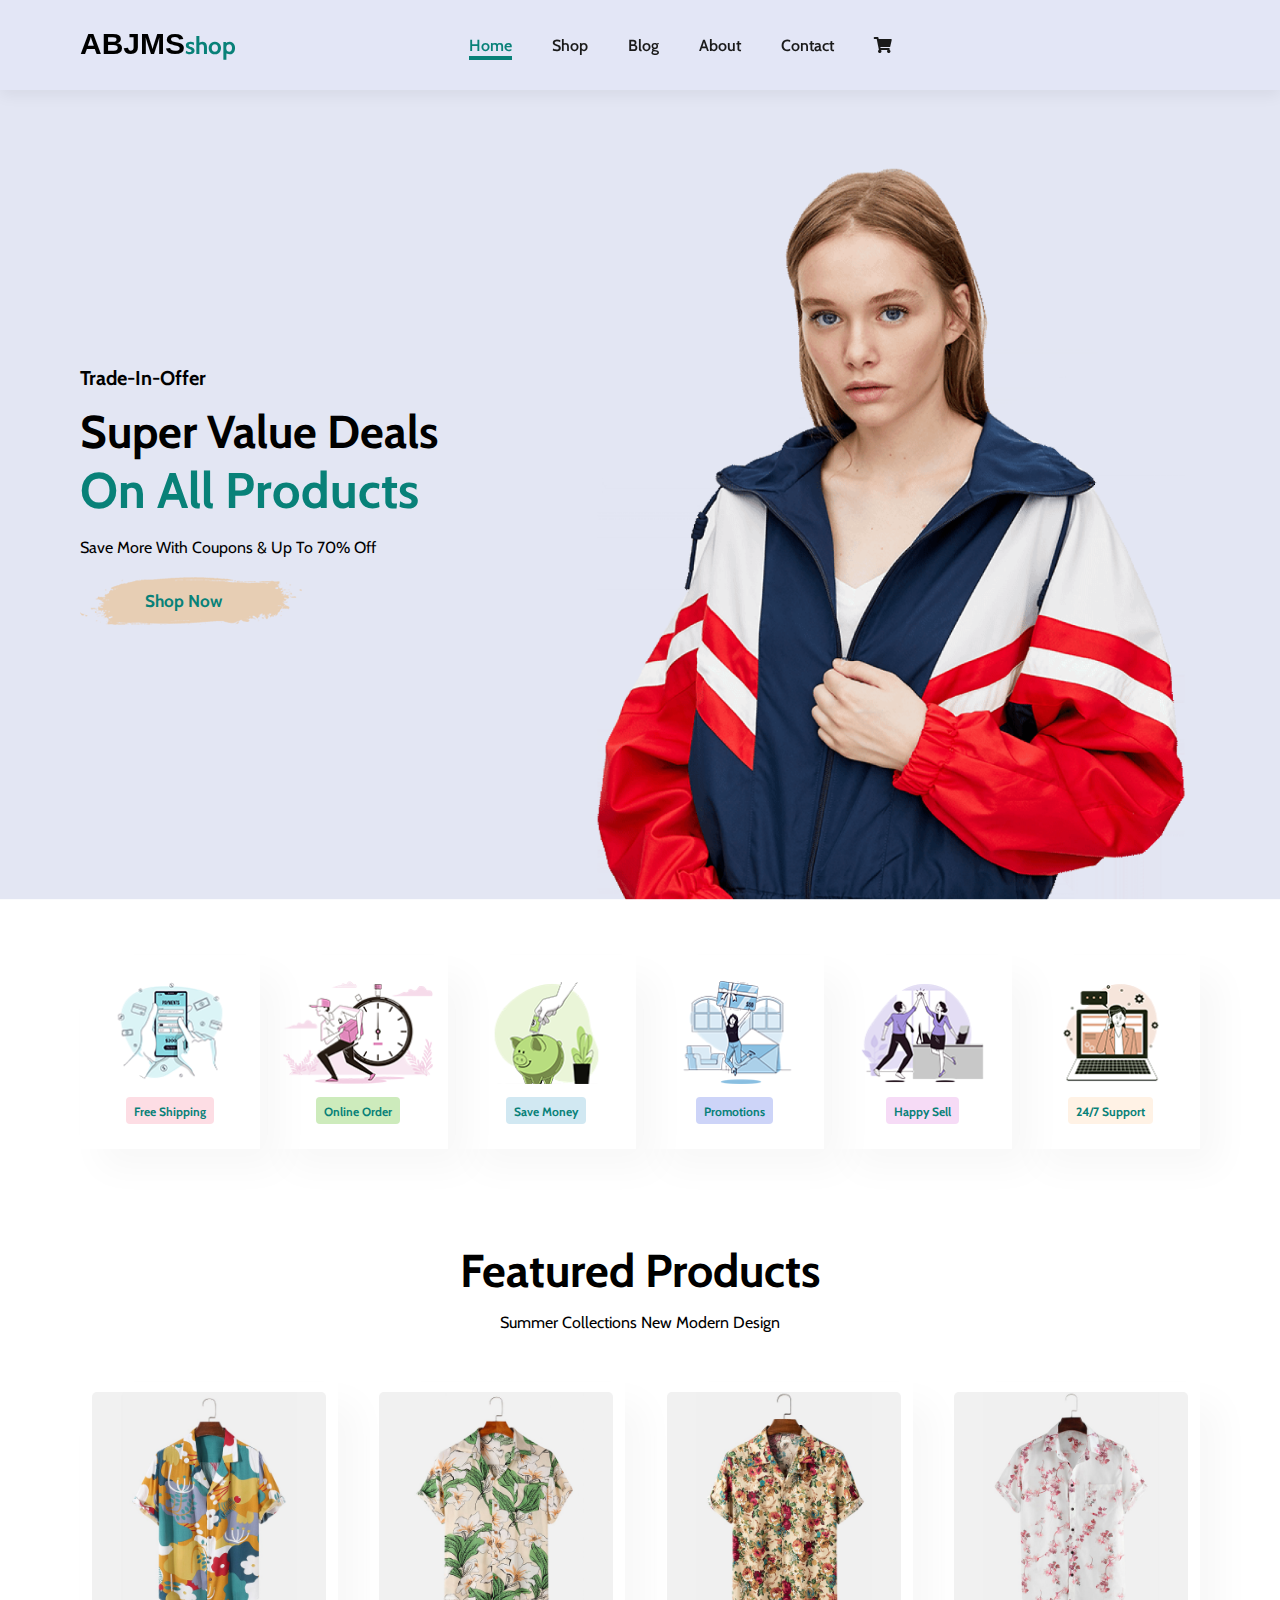
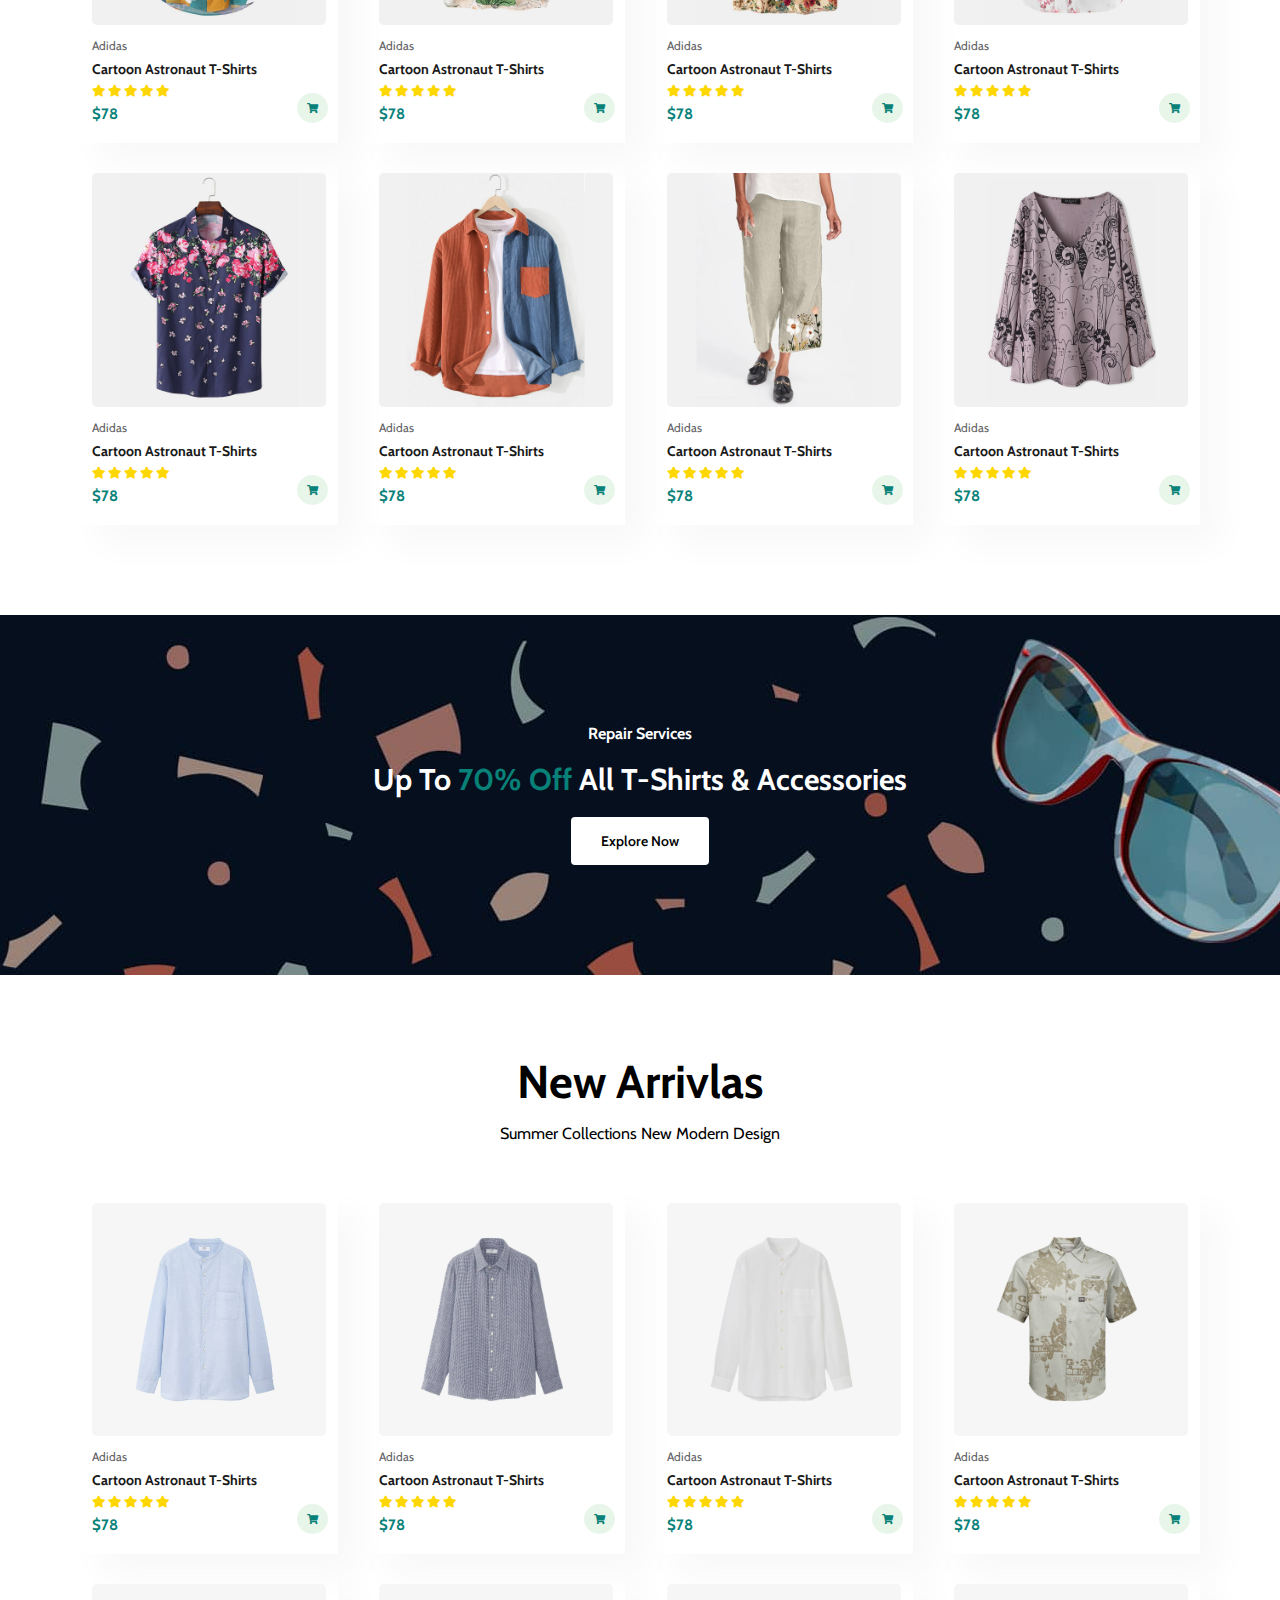
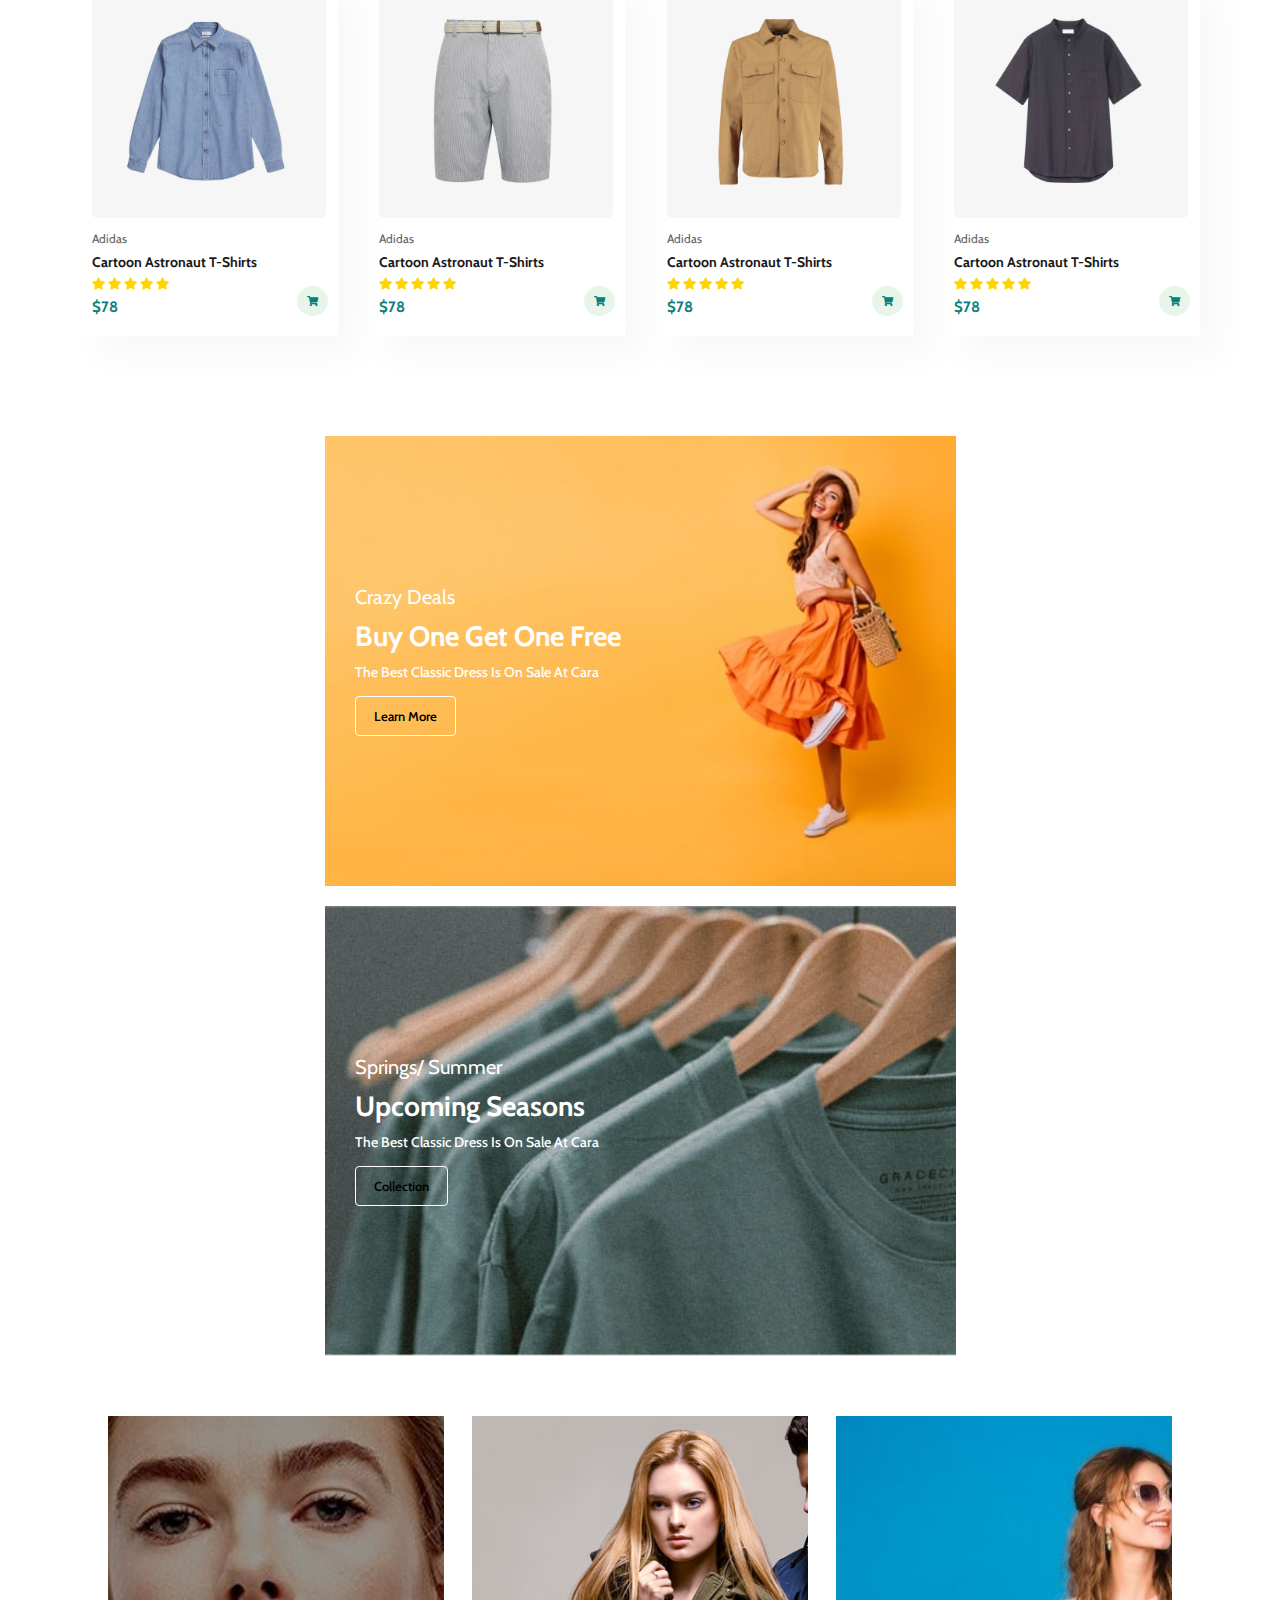
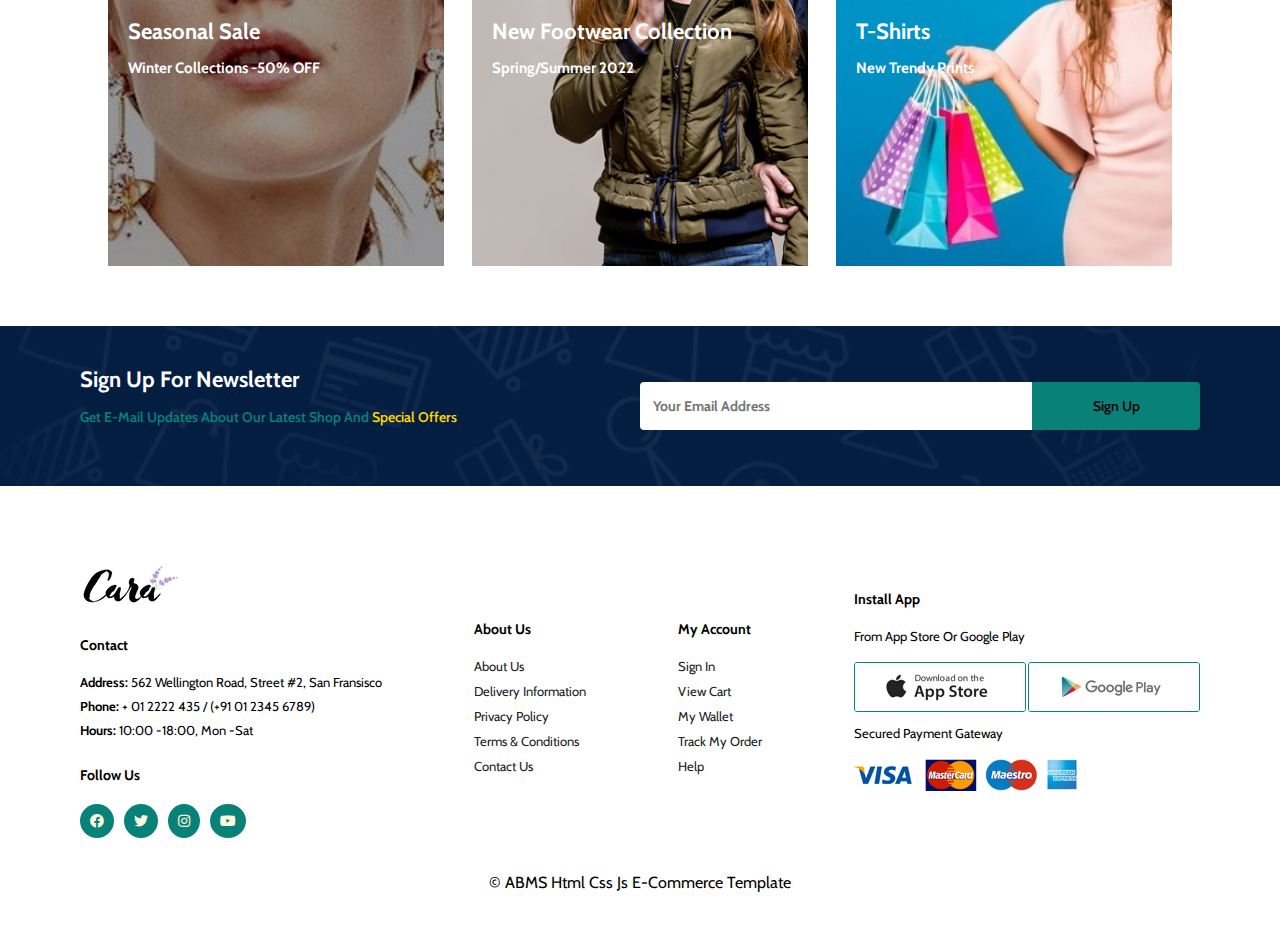
<file: index.html>
<!DOCTYPE html>
<html lang="en">
  <head>
    <meta charset="UTF-8" />
    <meta http-equiv="X-UA-Compatible" content="IE=edge" />
    <meta name="viewport" content="width=device-width, initial-scale=1.0" />
    <link rel="stylesheet" href="./fontAwesome/webfonts/all.css" />


    <link rel="preconnect" href="https://fonts.googleapis.com">
<link rel="preconnect" href="https://fonts.gstatic.com" crossorigin>
<link href="https://fonts.googleapis.com/css2?family=Cabin:ital,wght@0,400;0,500;0,600;0,700;1,400;1,500;1,600;1,700&display=swap" rel="stylesheet">
    
     
   <link rel="stylesheet" href="style.css">
    <title>ABJMSshop</title>
  </head>
  <body>
    <section  id="header">
      <h1 class="logo">ABJMS<span>shop</span></h1>
      <!-- <a href="index.html"><img src="./images/img/logo.png" /></a> -->
      <div class="nav-parent">
        <ul id="navbar">
          <li><a class="active" href="index.html">Home</a></li>
          <li><a href="shop.html">Shop</a></li>
          <li><a href="blog.html">Blog</a></li>
          <li><a href="about.html">About</a></li>
          <li><a href="contact.html">Contact</a></li>
          <li>
            <a href="cart.html" class="lg-cart"><i class="fas fa-shopping-cart"></i></a>
          </li>
        </ul>
      </div>
      <div class="burger-p">
        <a href="#"><i class="fas fa-shopping-cart"></i></a>
        <div class="burger">
          <div class="child-1"></div>
          <div class="child-2"></div>
          <div class="child-3"></div>
        </div>
      </div>
    </section>

    <section class="" id="hero">
      <h4>Trade-in-offer</h4>
      <h2>Super value deals</h2>
      <h1>On all products</h1>
      <p>Save more with coupons & up to 70% off</p>
      <button>Shop Now</button>
    </section>

    <section class="section-p1" id="feature">
      <div class="fe-box">
        <img src="./images/img/features/f1.png" alt="" />
        <h6>Free Shipping</h6>
      </div>
      <div class="fe-box">
        <img src="./images/img/features/f2.png" alt="" />
        <h6>Online Order</h6>
      </div>
      <div class="fe-box">
        <img src="./images/img/features/f3.png" alt="" />
        <h6>Save Money</h6>
      </div>
      <div class="fe-box">
        <img src="./images/img/features/f4.png" alt="" />
        <h6>Promotions</h6>
      </div>
      <div class="fe-box">
        <img src="./images/img/features/f5.png" alt="" />
        <h6>Happy Sell</h6>
      </div>
      <div class="fe-box">
        <img src="./images/img/features/f6.png" alt="" />
        <h6>24/7 Support</h6>
      </div>
    </section>

    <section id="product-1" class="section-p1">
      <h2>Featured products</h2>
      <p>Summer Collections New Modern Design</p>
      <div class="pro-container">
        <div class="pro">
          <img src="./images/img/products/f1.jpg" alt="" />
          <div class="des">
            <span>adidas</span>
            <h5>Cartoon Astronaut T-shirts</h5>
            <div class="start">
              <i class="fas fa-star"></i>
              <i class="fas fa-star"></i>
              <i class="fas fa-star"></i>
              <i class="fas fa-star"></i>
              <i class="fas fa-star"></i>
            </div>
            <h4>$78</h4>
          </div>
          <a href="#" class="fas fa-shopping-cart"></a>
        </div>
        <div class="pro">
          <img src="./images/img/products/f2.jpg" alt="" />
          <div class="des">
            <span>adidas</span>
            <h5>Cartoon Astronaut T-shirts</h5>
            <div class="start">
              <i class="fas fa-star"></i>
              <i class="fas fa-star"></i>
              <i class="fas fa-star"></i>
              <i class="fas fa-star"></i>
              <i class="fas fa-star"></i>
            </div>
            <h4>$78</h4>
          </div>
          <a href="#" class="fas fa-shopping-cart"></a>
        </div>
        <div class="pro">
          <img src="./images/img/products/f3.jpg" alt="" />
          <div class="des">
            <span>adidas</span>
            <h5>Cartoon Astronaut T-shirts</h5>
            <div class="start">
              <i class="fas fa-star"></i>
              <i class="fas fa-star"></i>
              <i class="fas fa-star"></i>
              <i class="fas fa-star"></i>
              <i class="fas fa-star"></i>
            </div>
            <h4>$78</h4>
          </div>
          <a href="#" class="fas fa-shopping-cart"></a>
        </div>
        <div class="pro">
          <img src="./images/img/products/f4.jpg" alt="" />
          <div class="des">
            <span>adidas</span>
            <h5>Cartoon Astronaut T-shirts</h5>
            <div class="start">
              <i class="fas fa-star"></i>
              <i class="fas fa-star"></i>
              <i class="fas fa-star"></i>
              <i class="fas fa-star"></i>
              <i class="fas fa-star"></i>
            </div>
            <h4>$78</h4>
          </div>
          <a href="#" class="fas fa-shopping-cart"></a>
        </div>
        <div class="pro">
          <img src="./images/img/products/f5.jpg" alt="" />
          <div class="des">
            <span>adidas</span>
            <h5>Cartoon Astronaut T-shirts</h5>
            <div class="start">
              <i class="fas fa-star"></i>
              <i class="fas fa-star"></i>
              <i class="fas fa-star"></i>
              <i class="fas fa-star"></i>
              <i class="fas fa-star"></i>
            </div>
            <h4>$78</h4>
          </div>
          <a href="#" class="fas fa-shopping-cart"></a>
        </div>
        <div class="pro">
          <img src="./images/img/products/f6.jpg" alt="" />
          <div class="des">
            <span>adidas</span>
            <h5>Cartoon Astronaut T-shirts</h5>
            <div class="start">
              <i class="fas fa-star"></i>
              <i class="fas fa-star"></i>
              <i class="fas fa-star"></i>
              <i class="fas fa-star"></i>
              <i class="fas fa-star"></i>
            </div>
            <h4>$78</h4>
          </div>
          <a href="#" class="fas fa-shopping-cart"></a>
        </div>
        <div class="pro">
          <img src="./images/img/products/f7.jpg" alt="" />
          <div class="des">
            <span>adidas</span>
            <h5>Cartoon Astronaut T-shirts</h5>
            <div class="start">
              <i class="fas fa-star"></i>
              <i class="fas fa-star"></i>
              <i class="fas fa-star"></i>
              <i class="fas fa-star"></i>
              <i class="fas fa-star"></i>
            </div>
            <h4>$78</h4>
          </div>
          <a href="#" class="fas fa-shopping-cart"></a>
        </div>
        <div class="pro">
          <img src="./images/img/products/f8.jpg" alt="" />
          <div class="des">
            <span>adidas</span>
            <h5>Cartoon Astronaut T-shirts</h5>
            <div class="start">
              <i class="fas fa-star"></i>
              <i class="fas fa-star"></i>
              <i class="fas fa-star"></i>
              <i class="fas fa-star"></i>
              <i class="fas fa-star"></i>
            </div>
            <h4>$78</h4>
          </div>
          <a href="#" class="fas fa-shopping-cart"></a>
        </div>
      </div>
    </section>

    <section class="section-m1 section-p1" id="banner">
      <h4>Repair Services</h4>
      <h2>Up to <span>70% off</span> All t-shirts & Accessories</h2>
      <button class="normal">Explore Now</button>
    </section>

    <section id="product-1" class="section-p1">
      <h2>New Arrivlas</h2>
      <p>Summer Collections New Modern Design</p>
      <div class="pro-container">
        <div class="pro">
          <img src="./images/img/products/n1.jpg" alt="" />
          <div class="des">
            <span>adidas</span>
            <h5>Cartoon Astronaut T-shirts</h5>
            <div class="start">
              <i class="fas fa-star"></i>
              <i class="fas fa-star"></i>
              <i class="fas fa-star"></i>
              <i class="fas fa-star"></i>
              <i class="fas fa-star"></i>
            </div>
            <h4>$78</h4>
          </div>
          <a href="#" class="fas fa-shopping-cart"></a>
        </div>
        <div class="pro">
          <img src="./images/img/products/n2.jpg" alt="" />
          <div class="des">
            <span>adidas</span>
            <h5>Cartoon Astronaut T-shirts</h5>
            <div class="start">
              <i class="fas fa-star"></i>
              <i class="fas fa-star"></i>
              <i class="fas fa-star"></i>
              <i class="fas fa-star"></i>
              <i class="fas fa-star"></i>
            </div>
            <h4>$78</h4>
          </div>
          <a href="#" class="fas fa-shopping-cart"></a>
        </div>
        <div class="pro">
          <img src="./images/img/products/n3.jpg" alt="" />
          <div class="des">
            <span>adidas</span>
            <h5>Cartoon Astronaut T-shirts</h5>
            <div class="start">
              <i class="fas fa-star"></i>
              <i class="fas fa-star"></i>
              <i class="fas fa-star"></i>
              <i class="fas fa-star"></i>
              <i class="fas fa-star"></i>
            </div>
            <h4>$78</h4>
          </div>
          <a href="#" class="fas fa-shopping-cart"></a>
        </div>
        <div class="pro">
          <img src="./images/img/products/n4.jpg" alt="" />
          <div class="des">
            <span>adidas</span>
            <h5>Cartoon Astronaut T-shirts</h5>
            <div class="start">
              <i class="fas fa-star"></i>
              <i class="fas fa-star"></i>
              <i class="fas fa-star"></i>
              <i class="fas fa-star"></i>
              <i class="fas fa-star"></i>
            </div>
            <h4>$78</h4>
          </div>
          <a href="#" class="fas fa-shopping-cart"></a>
        </div>
        <div class="pro">
          <img src="./images/img/products/n5.jpg" alt="" />
          <div class="des">
            <span>adidas</span>
            <h5>Cartoon Astronaut T-shirts</h5>
            <div class="start">
              <i class="fas fa-star"></i>
              <i class="fas fa-star"></i>
              <i class="fas fa-star"></i>
              <i class="fas fa-star"></i>
              <i class="fas fa-star"></i>
            </div>
            <h4>$78</h4>
          </div>
          <a href="#" class="fas fa-shopping-cart"></a>
        </div>
        <div class="pro">
          <img src="./images/img/products/n6.jpg" alt="" />
          <div class="des">
            <span>adidas</span>
            <h5>Cartoon Astronaut T-shirts</h5>
            <div class="start">
              <i class="fas fa-star"></i>
              <i class="fas fa-star"></i>
              <i class="fas fa-star"></i>
              <i class="fas fa-star"></i>
              <i class="fas fa-star"></i>
            </div>
            <h4>$78</h4>
          </div>
          <a href="#" class="fas fa-shopping-cart"></a>
        </div>
        <div class="pro">
          <img src="./images/img/products/n7.jpg" alt="" />
          <div class="des">
            <span>adidas</span>
            <h5>Cartoon Astronaut T-shirts</h5>
            <div class="start">
              <i class="fas fa-star"></i>
              <i class="fas fa-star"></i>
              <i class="fas fa-star"></i>
              <i class="fas fa-star"></i>
              <i class="fas fa-star"></i>
            </div>
            <h4>$78</h4>
          </div>
          <a href="#" class="fas fa-shopping-cart"></a>
        </div>
        <div class="pro">
          <img src="./images/img/products/n8.jpg" alt="" />
          <div class="des">
            <span>adidas</span>
            <h5>Cartoon Astronaut T-shirts</h5>
            <div class="start">
              <i class="fas fa-star"></i>
              <i class="fas fa-star"></i>
              <i class="fas fa-star"></i>
              <i class="fas fa-star"></i>
              <i class="fas fa-star"></i>
            </div>
            <h4>$78</h4>
          </div>
          <a href="#" class="fas fa-shopping-cart"></a>
        </div>
      </div>
    </section>

    <section class="section-p1" id="sm-banner">
      <div class="banner-box">
        <h4>Crazy deals</h4>
        <h2>buy one get one free</h2>
        <span>The best classic dress is on sale at cara</span>
        <button class="white">learn more</button>
      </div>
      <div class="banner-box banner-box2">
        <h4>springs/ summer</h4>
        <h2>Upcoming seasons</h2>
        <span>The best classic dress is on sale at cara</span>
        <button class="white">collection</button>
      </div>
    </section>

    <section class="" id="banner3">
      <div class="banner-box">
        <h2>seasonal sale</h2>
        <h3>winter collections -50% OFF</h3>
      </div>
      <div class="banner-box banner-box2">
        <h2>New Footwear collection</h2>
        <h3>spring/summer 2022</h3>
      </div>
      <div class="banner-box banner-box3">
        <h2>T-Shirts</h2>
        <h3>New Trendy prints</h3>
      </div>
    </section>

    <section id="newsletter" class="section-p1 section-m1">
      <div class="newstext">
        <h4>Sign Up for newsletter</h4>
        <p>
          get e-mail updates about our latest shop and
          <span>special offers</span>
        </p>
      </div>
      <div class="form">
        <input type="text" placeholder="Your email address" />
        <button class="normal">Sign Up</button>
      </div>
    </section>

    <footer class="section-p1">
      <div class="container">
        <div class="col">
          <img src="./images/img/logo.png" class="logo" alt="" />

          <h4>Contact</h4>
          <p>
            <strong>Address:</strong> 562 Wellington Road, Street #2, San
            Fransisco
          </p>
          <p><strong>Phone:</strong> + 01 2222 435 / (+91 01 2345 6789)</p>
          <p><strong>hours:</strong> 10:00 -18:00, Mon -sat</p>
          <div class="follow">
            <h4>Follow us</h4>
            <div class="icon">
              <i class="fab fa-facebook"></i>
              <i class="fab fa-twitter"></i>
              <i class="fab fa-instagram"></i>
              <i class="fab fa-youtube"></i>
            </div>
          </div>
        </div>
        <div class="col">
          <h4>About us</h4>
          <a href="#">About Us</a>
          <a href="#">Delivery Information</a>
          <a href="#">Privacy Policy</a>
          <a href="#">Terms & Conditions</a>
          <a href="#">contact us</a>
        </div>
        <div class="col">
          <h4>My Account</h4>
          <a href="#">Sign in</a>
          <a href="#">view cart</a>
          <a href="#">My wallet</a>
          <a href="#">track my order</a>
          <a href="#">help</a>
        </div>
        <div class="col install">
          <h4>install app</h4>
          <p>from app store or google play</p>
          <div class="row">
            <a href="#"><img src="./images/img/pay/app.jpg" alt="" /></a>
            <a href="#"> <img src="./images/img/pay/play.jpg" alt="" /></a>
          </div>
          <p>secured payment gateway</p>
          <a href="#"> <img src="./images/img/pay/pay.png" alt="" /></a>
        </div>
      </div>

      <div class="copyright">
        <p>&copy; ABMS Html Css js E-commerce Template</p>
      </div>
    </footer>

    <script src="./script.js"></script>
  </body>
</html>
</file>
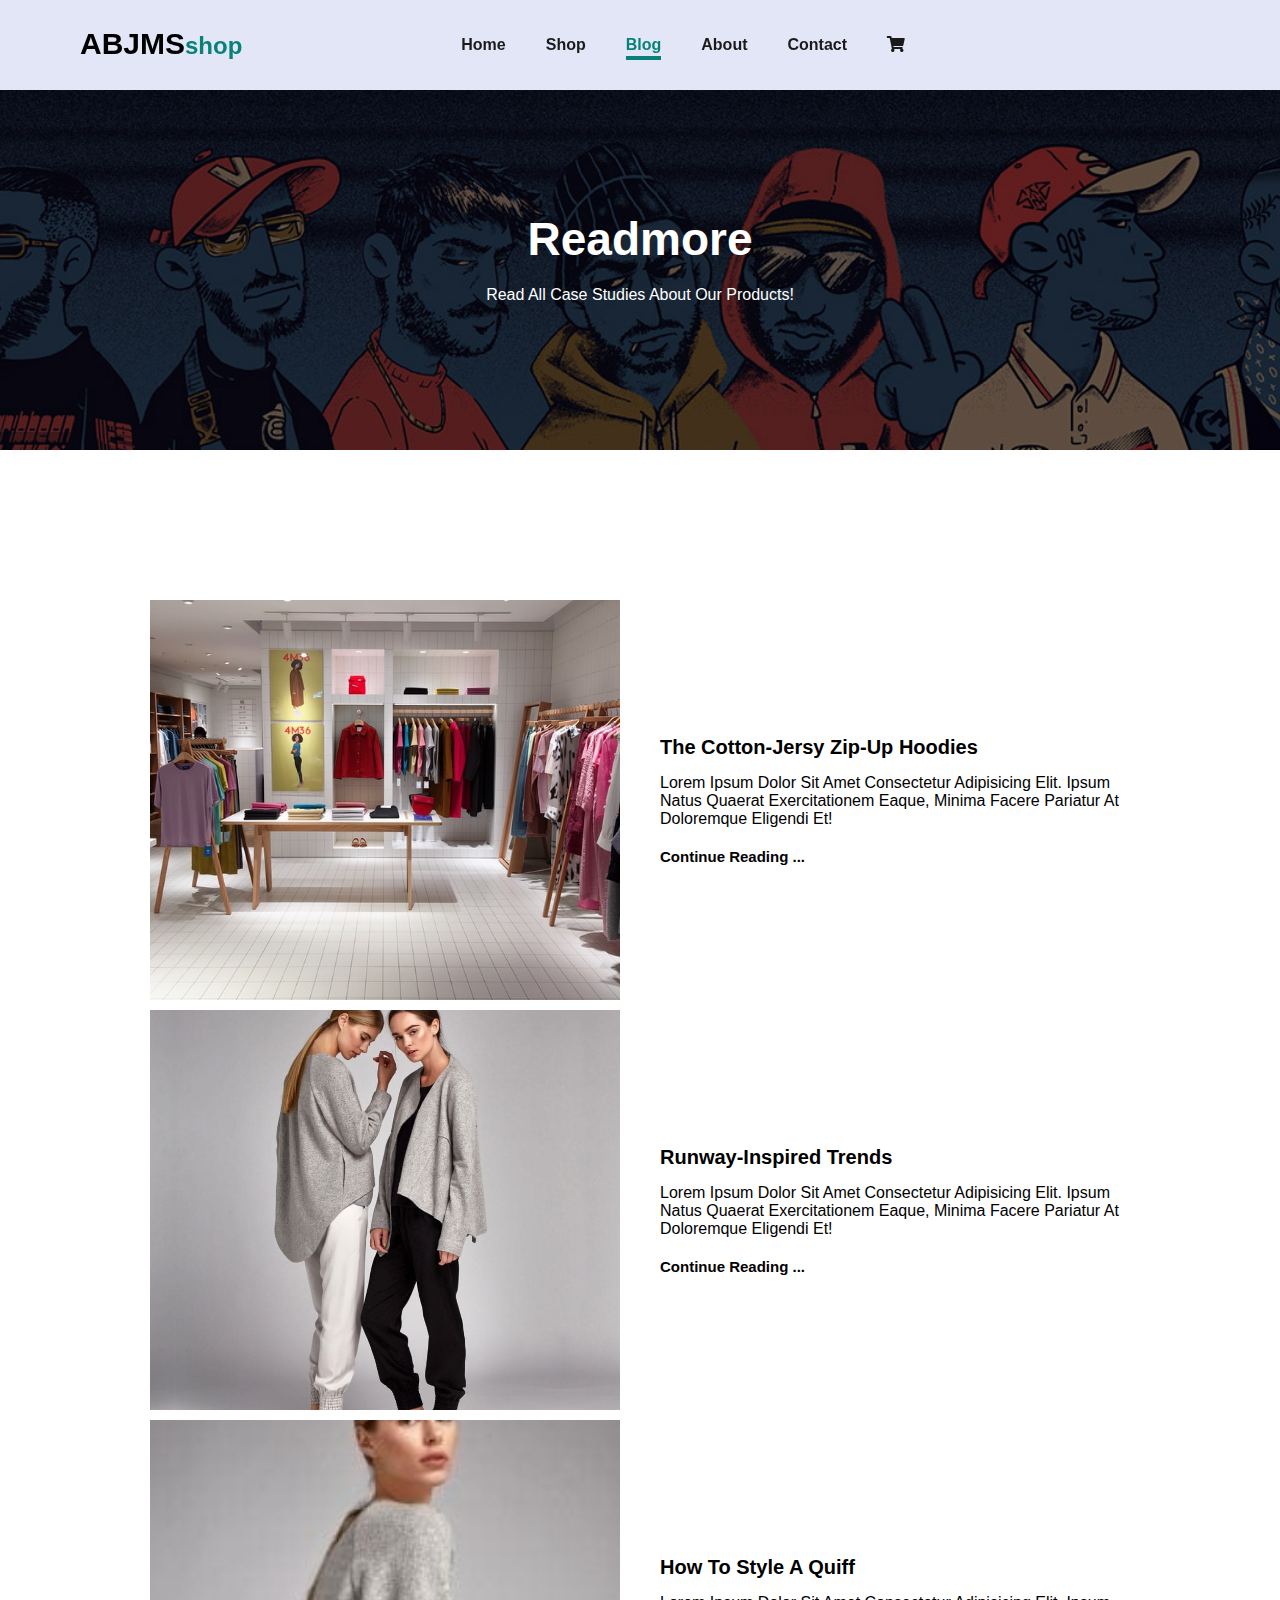
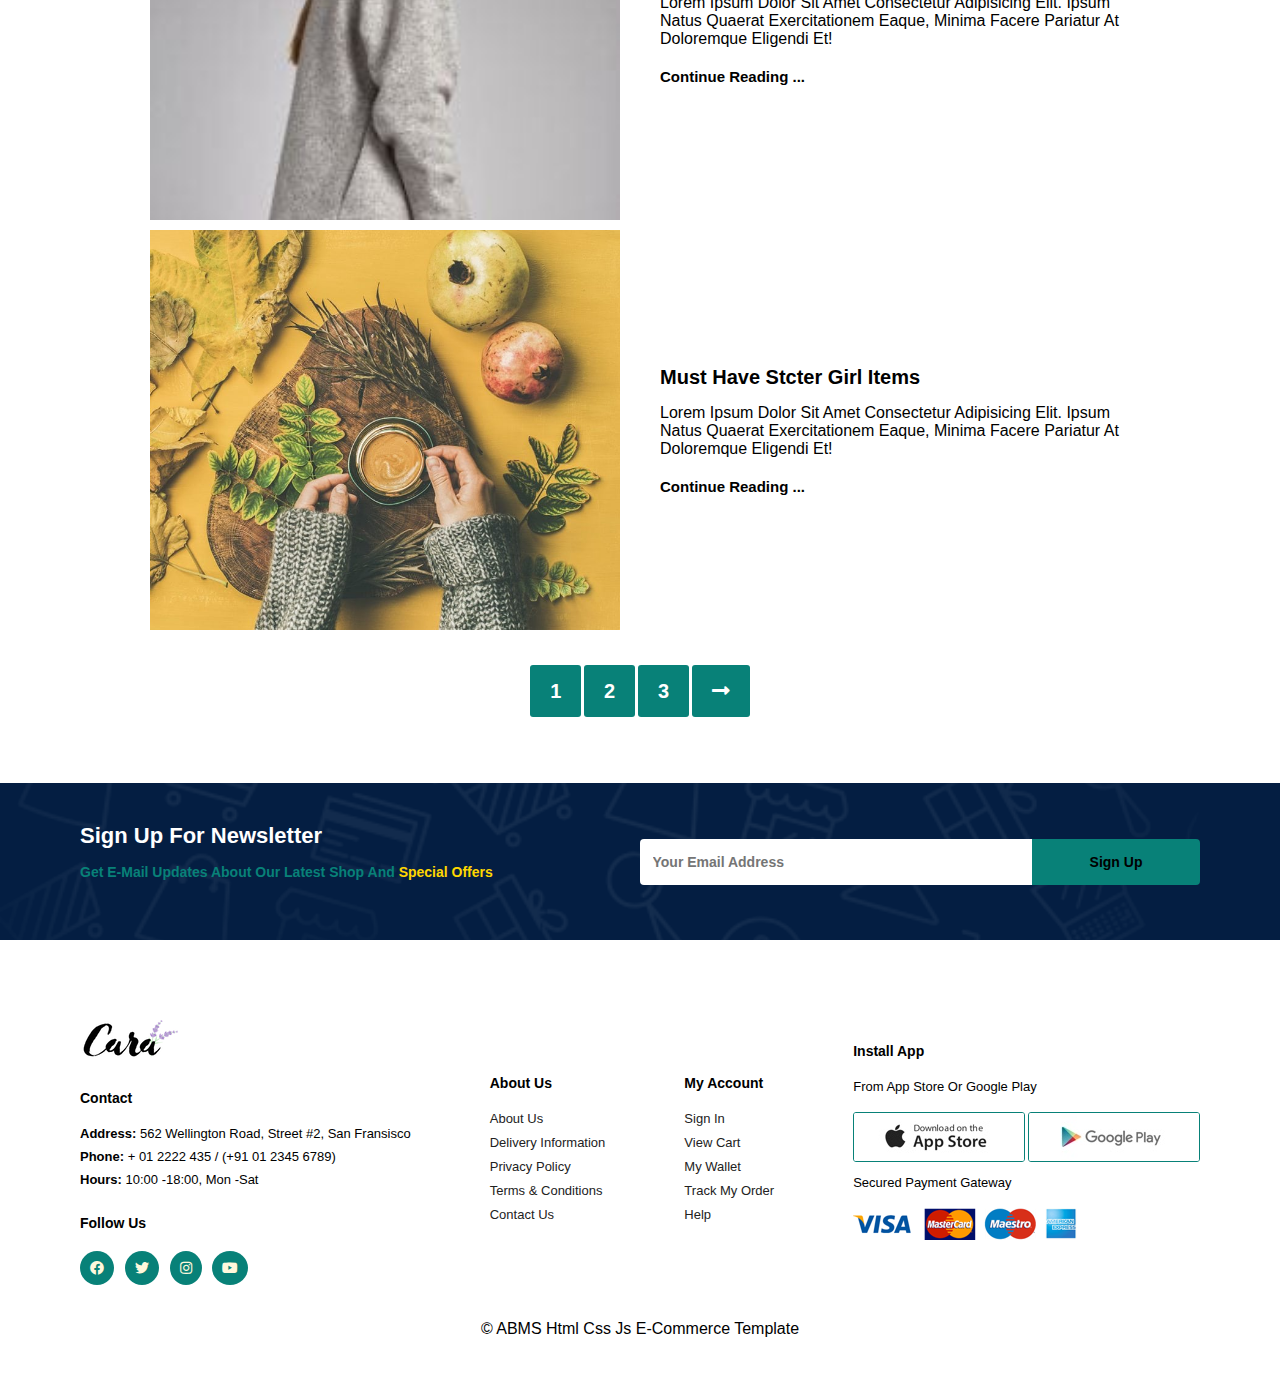
<file: blog.html>
<!DOCTYPE html>
<html lang="en">
  <head>
    <meta charset="UTF-8" />
    <meta http-equiv="X-UA-Compatible" content="IE=edge" />
    <meta name="viewport" content="width=device-width, initial-scale=1.0" />
    <link rel="stylesheet" href="./fontAwesome/webfonts/all.css" />
    <link rel="stylesheet" href="./style.css" />
    <title>ABJMSshop | Blog</title>
  </head>
  <body>
    <section class="" id="header">
      <h1 class="logo">ABJMS<span>shop</span></h1>
      <!-- <a href="#"><img src="./images/img/logo.png" /></a> -->
      <div class="nav-parent">
        <ul id="navbar">
          <li><a href="index.html">Home</a></li>
          <li><a href="shop.html">Shop</a></li>
          <li><a class="active" href="blog.html">Blog</a></li>
          <li><a href="about.html">About</a></li>
          <li><a href="contact.html">Contact</a></li>
          <li>
            <a href="cart.html" class="lg-cart"><i class="fas fa-shopping-cart"></i></a>
          </li>
        </ul>
      </div>
      <div class="burger-p">
        <a href="#"><i class="fas fa-shopping-cart"></i></a>
        <div class="burger">
          <div class="child-1"></div>
          <div class="child-2"></div>
          <div class="child-3"></div>
        </div>
      </div>
    </section>

    <section class="blog-header" id="page-header">
      <h2>readmore</h2>
      <p>Read all case studies about our products!</p>
    </section>

    <section class="" id="blog">
      <div class="blog-box">
        <div class="blog-img">
          <img src="./images/img/blog/b3.jpg" alt="" />
        </div>
        <div class="blog-details">
          <h4>The Cotton-jersy Zip-up Hoodies</h4>
          <p>
            Lorem ipsum dolor sit amet consectetur adipisicing elit. Ipsum natus
            quaerat exercitationem eaque, minima facere pariatur at doloremque
            eligendi et!
          </p>
          <a href="#">Continue Reading ...</a>
        </div>
      </div>
      <div class="blog-box">
        <div class="blog-img">
          <img src="./images/img/blog/b4.jpg" alt="" />
        </div>
        <div class="blog-details">
          <h4>Runway-inspired Trends</h4>
          <p>
            Lorem ipsum dolor sit amet consectetur adipisicing elit. Ipsum natus
            quaerat exercitationem eaque, minima facere pariatur at doloremque
            eligendi et!
          </p>
          <a href="#">Continue Reading ...</a>
        </div>
      </div>
      <div class="blog-box">
        <div class="blog-img">
          <img src="./images/img/blog/b5.jpg" alt="" />
        </div>
        <div class="blog-details">
          <h4>How to style a Quiff</h4>
          <p>
            Lorem ipsum dolor sit amet consectetur adipisicing elit. Ipsum natus
            quaerat exercitationem eaque, minima facere pariatur at doloremque
            eligendi et!
          </p>
          <a href="#">Continue Reading ...</a>
        </div>
      </div>
      <div class="blog-box">
        <div class="blog-img">
          <img src="./images/img/blog/b6.jpg" alt="" />
        </div>
        <div class="blog-details">
          <h4>Must have stcter girl items</h4>
          <p>
            Lorem ipsum dolor sit amet consectetur adipisicing elit. Ipsum natus
            quaerat exercitationem eaque, minima facere pariatur at doloremque
            eligendi et!
          </p>
          <a href="#">Continue Reading ...</a>
        </div>
      </div>
    </section>

    <section id="pagination" class="section-p1">
      <a href="#">1</a>
      <a href="#">2</a>
      <a href="#">3</a>
      <a href="#"><i class="fas fa-long-arrow-alt-right"></i></a>
    </section>

    <section id="newsletter" class="section-p1 section-m1">
      <div class="newstext">
        <h4>Sign Up for newsletter</h4>
        <p>
          get e-mail updates about our latest shop and
          <span>special offers</span>
        </p>
      </div>
      <div class="form">
        <input type="text" placeholder="Your email address" />
        <button class="normal">Sign Up</button>
      </div>
    </section>

    <footer class="section-p1">
      <div class="container">
        <div class="col">
          <img src="./images/img/logo.png" class="logo" alt="" />

          <h4>Contact</h4>
          <p>
            <strong>Address:</strong> 562 Wellington Road, Street #2, San
            Fransisco
          </p>
          <p><strong>Phone:</strong> + 01 2222 435 / (+91 01 2345 6789)</p>
          <p><strong>hours:</strong> 10:00 -18:00, Mon -sat</p>
          <div class="follow">
            <h4>Follow us</h4>
            <div class="icon">
              <i class="fab fa-facebook"></i>
              <i class="fab fa-twitter"></i>
              <i class="fab fa-instagram"></i>
              <i class="fab fa-youtube"></i>
            </div>
          </div>
        </div>
        <div class="col">
          <h4>About us</h4>
          <a href="#">About Us</a>
          <a href="#">Delivery Information</a>
          <a href="#">Privacy Policy</a>
          <a href="#">Terms & Conditions</a>
          <a href="#">contact us</a>
        </div>
        <div class="col">
          <h4>My Account</h4>
          <a href="#">Sign in</a>
          <a href="#">view cart</a>
          <a href="#">My wallet</a>
          <a href="#">track my order</a>
          <a href="#">help</a>
        </div>
        <div class="col install">
          <h4>install app</h4>
          <p>from app store or google play</p>
          <div class="row">
            <a href="#"><img src="./images/img/pay/app.jpg" alt="" /></a>
            <a href="#"> <img src="./images/img/pay/play.jpg" alt="" /></a>
          </div>
          <p>secured payment gateway</p>
          <a href="#"> <img src="./images/img/pay/pay.png" alt="" /></a>
        </div>
      </div>

      <div class="copyright">
        <p>&copy; ABMS Html Css js E-commerce Template</p>
      </div>
    </footer>

    <script src="./script.js"></script>
  </body>
</html>
</file>
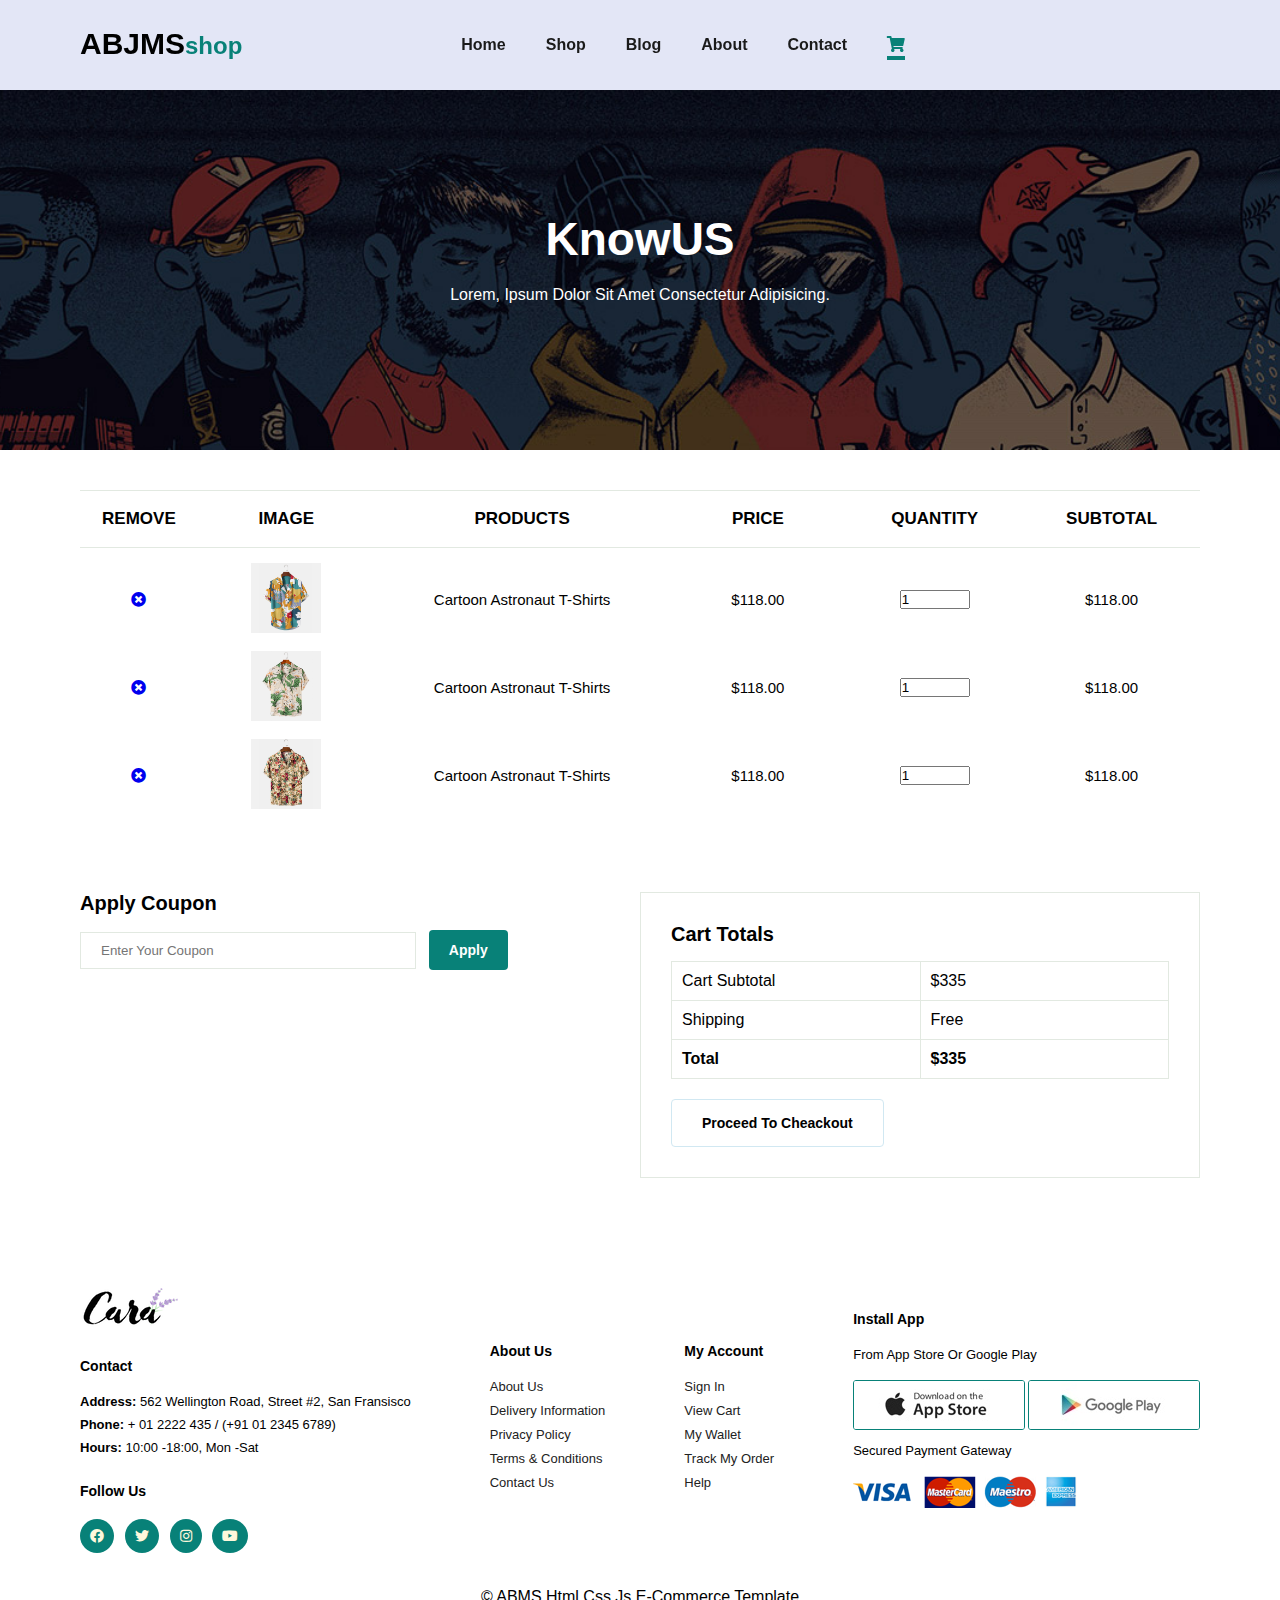
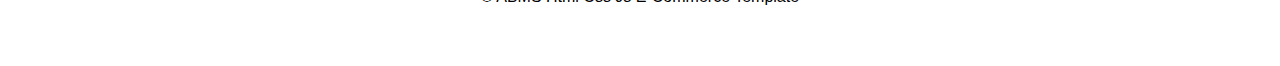
<file: cart.html>
<!DOCTYPE html>
<html lang="en">
  <head>
    <meta charset="UTF-8" />
    <meta http-equiv="X-UA-Compatible" content="IE=edge" />
    <meta name="viewport" content="width=device-width, initial-scale=1.0" />
    <link rel="stylesheet" href="./fontAwesome/webfonts/all.css" />
    <link rel="stylesheet" href="./style.css" />
    <title>ABJMSshop | Cart</title>
  </head>
  <body>
    <section class="" id="header">
      <h1 class="logo">ABJMS<span>shop</span></h1>
      <!-- <a href="#"><img src="./images/img/logo.png" /></a> -->
      <div class="nav-parent">
        <ul id="navbar">
          <li><a href="index.html">Home</a></li>
          <li><a href="shop.html">Shop</a></li>
          <li><a href="blog.html">Blog</a></li>
          <li><a href="about.html">About</a></li>
          <li><a href="contact.html">Contact</a></li>
          <li>
            <a href="cart.html" class="lg-cart active"
              ><i class="fas fa-shopping-cart"></i
            ></a>
          </li>
        </ul>
      </div>
      <div class="burger-p">
        <a href="#"><i class="fas fa-shopping-cart"></i></a>
        <div class="burger">
          <div class="child-1"></div>
          <div class="child-2"></div>
          <div class="child-3"></div>
        </div>
      </div>
    </section>

    <section class="about-header" id="page-header">
      <h2>KnowUS</h2>
      <p>Lorem, ipsum dolor sit amet consectetur adipisicing.</p>
    </section>

    <section class="section-p1" id="cart">
      <table width="100%">
        <thead>
          <tr>
            <td>Remove</td>
            <td>Image</td>
            <td>Products</td>
            <td>Price</td>
            <td>Quantity</td>
            <td>Subtotal</td>
          </tr>
        </thead>
        <tbody>
          <tr>
            <td>
              <a href="#"><i class="fas fa-times-circle"></i></a>
            </td>
            <td><img src="./images/img/products/f1.jpg" alt="" /></td>
            <td>Cartoon Astronaut T-Shirts</td>
            <td>$118.00</td>
            <td><input type="number" value="1" /></td>
            <td>$118.00</td>
          </tr>
          <tr>
            <td>
              <a href="#"><i class="fas fa-times-circle"></i></a>
            </td>
            <td><img src="./images/img/products/f2.jpg" alt="" /></td>
            <td>Cartoon Astronaut T-Shirts</td>
            <td>$118.00</td>
            <td><input type="number" value="1" /></td>
            <td>$118.00</td>
          </tr>
          <tr>
            <td>
              <a href="#"><i class="fas fa-times-circle"></i></a>
            </td>
            <td><img src="./images/img/products/f3.jpg" alt="" /></td>
            <td>Cartoon Astronaut T-Shirts</td>
            <td>$118.00</td>
            <td><input type="number" value="1" /></td>
            <td>$118.00</td>
          </tr>
        </tbody>
      </table>
    </section>

    <section class="section-p1" id="cart-add">
      <div id="coupon">
        <h3>Apply Coupon</h3>
        <div>
          <input type="text" placeholder="Enter your Coupon" />
          <button class="normal">Apply</button>
        </div>
      </div>
      <div id="subtotal">
        <h3>Cart Totals</h3>
        <table>
          <tr>
            <td>Cart Subtotal</td>
            <td>$335</td>
          </tr>
          <tr>
            <td>Shipping</td>
            <td>Free</td>
          </tr>
          <tr>
            <td><strong>total</strong></td>
            <td><strong>$335</strong></td>
          </tr>
        </table>
        <button class="normal">Proceed to cheackout</button>
      </div>
    </section>

    <footer class="section-p1">
      <div class="container">
        <div class="col">
          <img src="./images/img/logo.png" class="logo" alt="" />

          <h4>Contact</h4>
          <p>
            <strong>Address:</strong> 562 Wellington Road, Street #2, San
            Fransisco
          </p>
          <p><strong>Phone:</strong> + 01 2222 435 / (+91 01 2345 6789)</p>
          <p><strong>hours:</strong> 10:00 -18:00, Mon -sat</p>
          <div class="follow">
            <h4>Follow us</h4>
            <div class="icon">
              <i class="fab fa-facebook"></i>
              <i class="fab fa-twitter"></i>
              <i class="fab fa-instagram"></i>
              <i class="fab fa-youtube"></i>
            </div>
          </div>
        </div>
        <div class="col">
          <h4>About us</h4>
          <a href="#">About Us</a>
          <a href="#">Delivery Information</a>
          <a href="#">Privacy Policy</a>
          <a href="#">Terms & Conditions</a>
          <a href="#">contact us</a>
        </div>
        <div class="col">
          <h4>My Account</h4>
          <a href="#">Sign in</a>
          <a href="#">view cart</a>
          <a href="#">My wallet</a>
          <a href="#">track my order</a>
          <a href="#">help</a>
        </div>
        <div class="col install">
          <h4>install app</h4>
          <p>from app store or google play</p>
          <div class="row">
            <a href="#"><img src="./images/img/pay/app.jpg" alt="" /></a>
            <a href="#"> <img src="./images/img/pay/play.jpg" alt="" /></a>
          </div>
          <p>secured payment gateway</p>
          <a href="#"> <img src="./images/img/pay/pay.png" alt="" /></a>
        </div>
      </div>

      <div class="copyright">
        <p>&copy; ABMS Html Css js E-commerce Template</p>
      </div>
    </footer>

    <script src="./script.js"></script>
  </body>
</html>
</file>
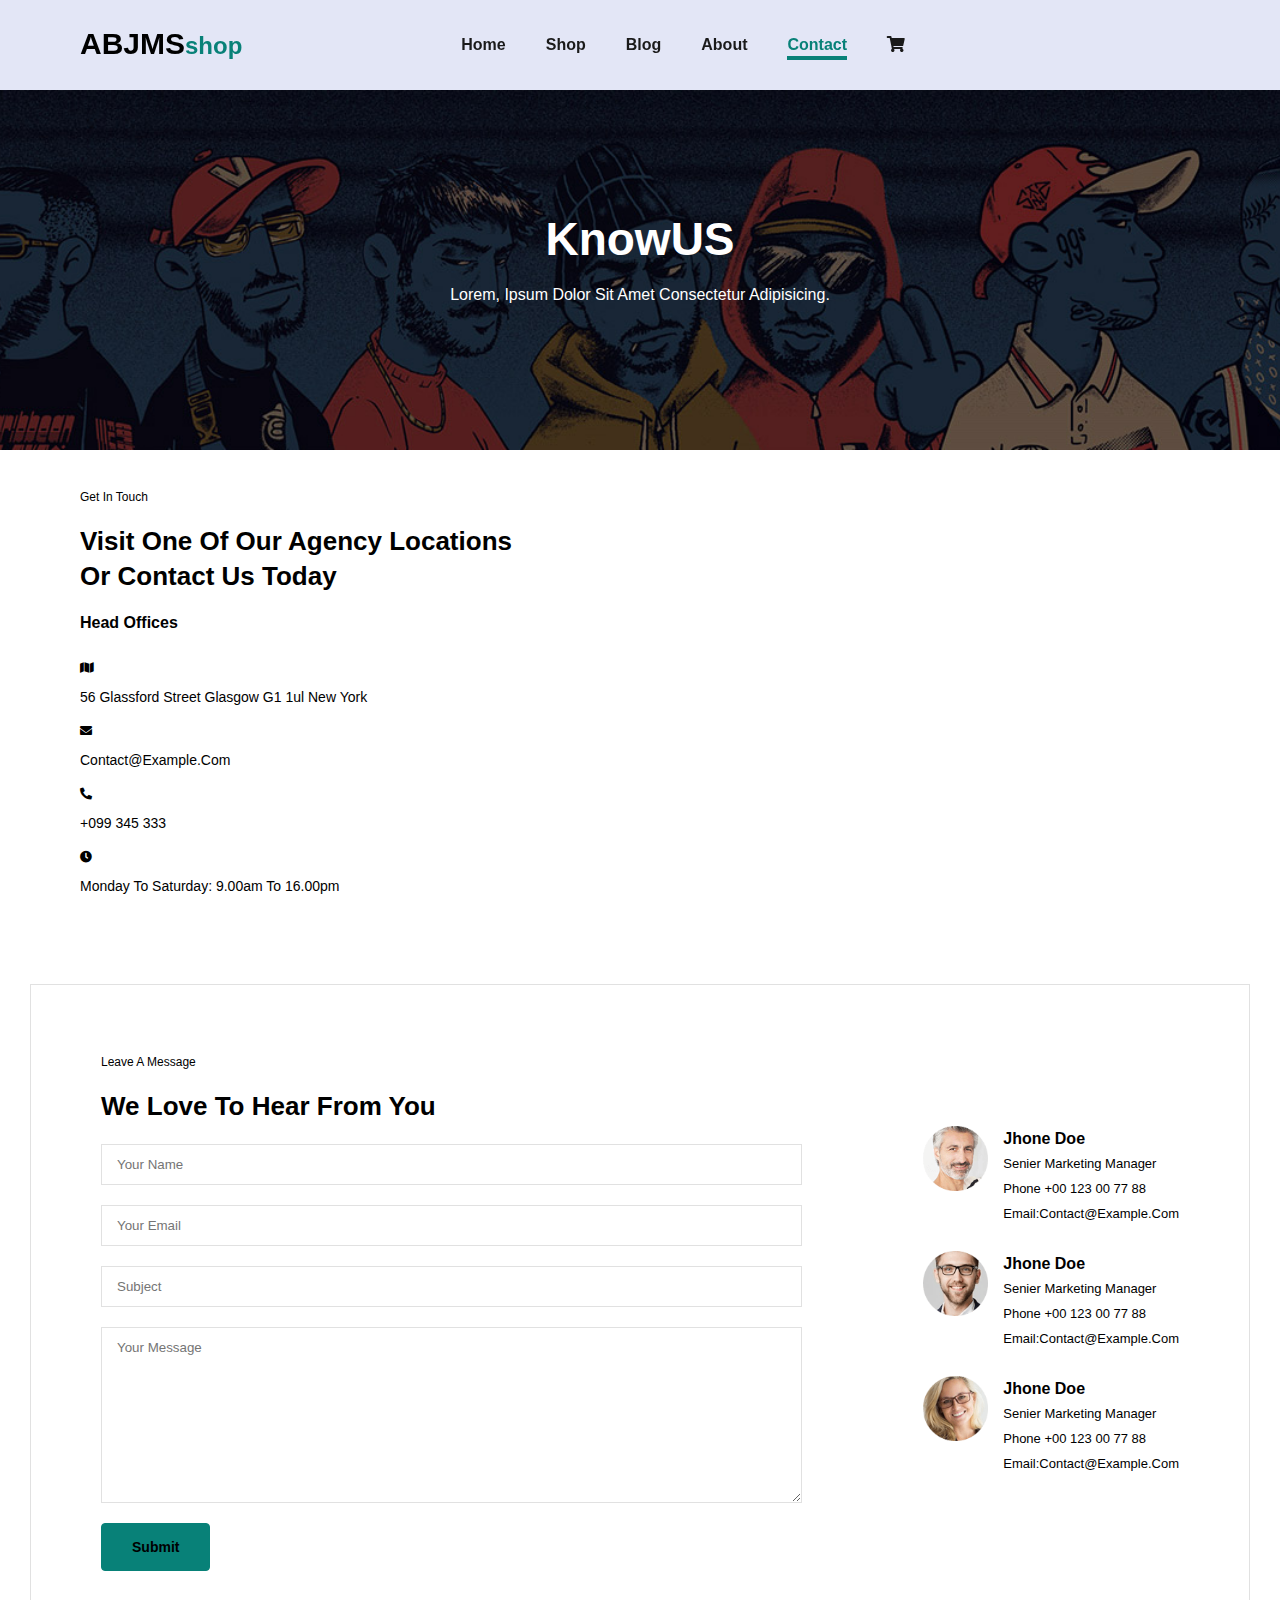
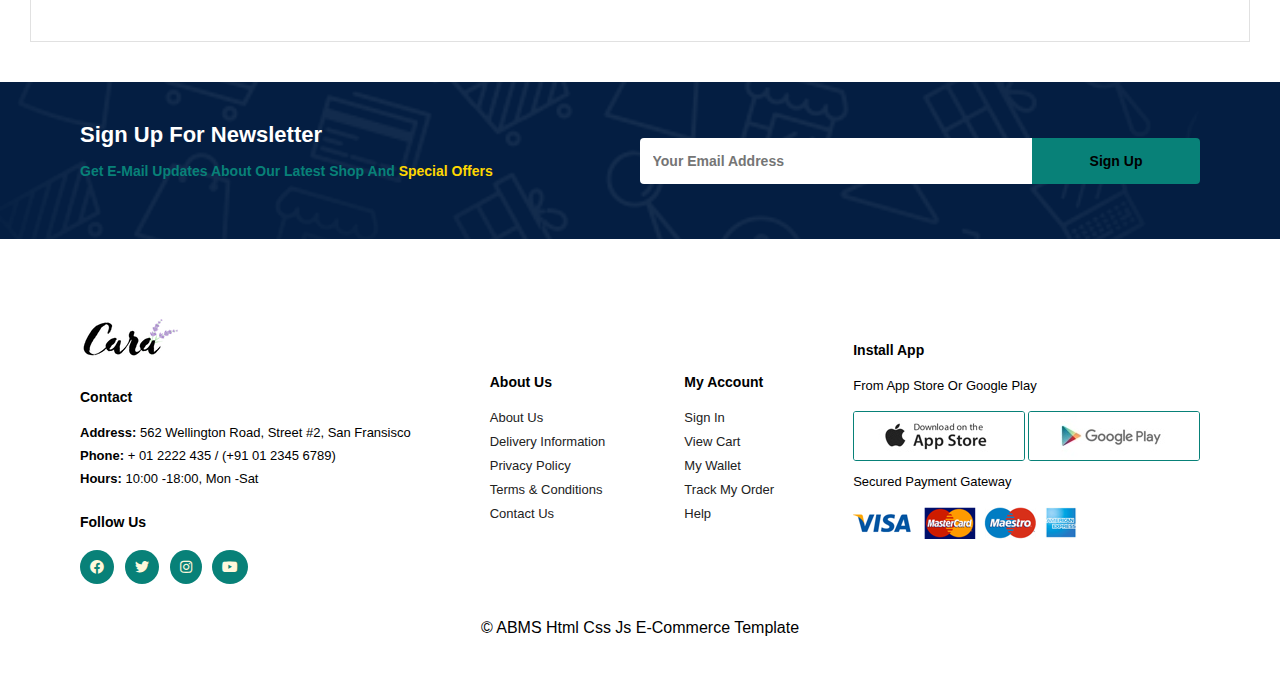
<file: contact.html>
<!DOCTYPE html>
<html lang="en">
  <head>
    <meta charset="UTF-8" />
    <meta http-equiv="X-UA-Compatible" content="IE=edge" />
    <meta name="viewport" content="width=device-width, initial-scale=1.0" />
    <link rel="stylesheet" href="./fontAwesome/webfonts/all.css" />
    <link rel="stylesheet" href="./style.css" />
    <title>ABJMSshop | Contact</title>
  </head>
  <body>
    <section class="" id="header">
      <h1 class="logo">ABJMS<span>shop</span></h1>
      <!-- <a href="#"><img src="./images/img/logo.png" /></a> -->
      <div class="nav-parent">
        <ul id="navbar">
          <li><a href="index.html">Home</a></li>
          <li><a href="shop.html">Shop</a></li>
          <li><a href="blog.html">Blog</a></li>
          <li><a href="about.html">About</a></li>
          <li><a class="active" href="contact.html">Contact</a></li>
          <li>
            <a href="cart.html" class="lg-cart"><i class="fas fa-shopping-cart"></i></a>
          </li>
        </ul>
      </div>
      <div class="burger-p">
        <a href="#"><i class="fas fa-shopping-cart"></i></a>
        <div class="burger">
          <div class="child-1"></div>
          <div class="child-2"></div>
          <div class="child-3"></div>
        </div>
      </div>
    </section>

    <section class="about-header" id="page-header">
      <h2>KnowUS</h2>
      <p>Lorem, ipsum dolor sit amet consectetur adipisicing.</p>
    </section>

    <section class="section-p1" id="contact-details">
      <div class="details">
        <span>Get in Touch</span>
        <h2>Visit one of our agency locations or contact us today</h2>
        <h3>Head offices</h3>
        <div>
          <li>
            <i class="fas fa-map"></i>
            <p>56 glassford street glasgow g1 1ul new york</p>
          </li>
          <li>
            <i class="fas fa-envelope"></i>
            <p>contact@example.com</p>
          </li>
          <li>
            <i class="fas fa-phone-alt"></i>
            <p>+099 345 333</p>
          </li>
          <li>
            <i class="fas fa-clock"></i>
            <p>Monday to saturday: 9.00am to 16.00pm</p>
          </li>
        </div>
      </div>
      <div class="map">
        <iframe
          src="https://www.google.com/maps/embed?pb=!1m18!1m12!1m3!1d3689.5840979040136!2d91.80934271489285!3d22.369327585287728!2m3!1f0!2f0!3f0!3m2!1i1024!2i768!4f13.1!3m3!1m2!1s0x30acd8f5243a983d%3A0x867de1c2f217eeb!2z4Kaa4Kaf4KeN4Kaf4KaX4KeN4Kaw4Ka-4KauIOCmquCmsuCmv-Cmn-Cnh-CmleCmqOCmv-CmlSDgpofgpqjgprjgp43gpp_gpr_gpp_gpr_gpongpp8!5e0!3m2!1sen!2sbd!4v1650373405852!5m2!1sen!2sbd"
          width="600"
          height="450"
          style="border: 0"
          allowfullscreen=""
          loading="lazy"
          referrerpolicy="no-referrer-when-downgrade"
        ></iframe>
      </div>
    </section>

    <section class="section-p1" id="form-details">
      <form action="">
        <span>Leave A Message</span>
        <h2>We love to hear from you</h2>
        <input type="text" placeholder="your Name" />
        <input type="email" placeholder="your Email" />
        <input type="text" placeholder="Subject" />
        <textarea
          name=""
          id=""
          cols="30"
          rows="10"
          placeholder="Your Message"
        ></textarea>
        <button class="normal">Submit</button>
      </form>
      <div class="people">
        <div>
          <img src="./images/img/people/1.png" alt="" />
          <p>
            <span>Jhone Doe</span> Senier Marketing Manager <br />
            Phone +00 123 00 77 88 <br />Email:contact@example.com
          </p>
        </div>
        <div>
          <img src="./images/img/people/2.png" alt="" />
          <p>
            <span>Jhone Doe</span> Senier Marketing Manager <br />
            Phone +00 123 00 77 88 <br />Email:contact@example.com
          </p>
        </div>
        <div>
          <img src="./images/img/people/3.png" alt="" />
          <p>
            <span>Jhone Doe</span> Senier Marketing Manager <br />
            Phone +00 123 00 77 88 <br />Email:contact@example.com
          </p>
        </div>
      </div>
    </section>

    <section id="newsletter" class="section-p1 section-m1">
      <div class="newstext">
        <h4>Sign Up for newsletter</h4>
        <p>
          get e-mail updates about our latest shop and
          <span>special offers</span>
        </p>
      </div>
      <div class="form">
        <input type="text" placeholder="Your email address" />
        <button class="normal">Sign Up</button>
      </div>
    </section>

    <footer class="section-p1">
      <div class="container">
        <div class="col">
          <img src="./images/img/logo.png" class="logo" alt="" />

          <h4>Contact</h4>
          <p>
            <strong>Address:</strong> 562 Wellington Road, Street #2, San
            Fransisco
          </p>
          <p><strong>Phone:</strong> + 01 2222 435 / (+91 01 2345 6789)</p>
          <p><strong>hours:</strong> 10:00 -18:00, Mon -sat</p>
          <div class="follow">
            <h4>Follow us</h4>
            <div class="icon">
              <i class="fab fa-facebook"></i>
              <i class="fab fa-twitter"></i>
              <i class="fab fa-instagram"></i>
              <i class="fab fa-youtube"></i>
            </div>
          </div>
        </div>
        <div class="col">
          <h4>About us</h4>
          <a href="#">About Us</a>
          <a href="#">Delivery Information</a>
          <a href="#">Privacy Policy</a>
          <a href="#">Terms & Conditions</a>
          <a href="#">contact us</a>
        </div>
        <div class="col">
          <h4>My Account</h4>
          <a href="#">Sign in</a>
          <a href="#">view cart</a>
          <a href="#">My wallet</a>
          <a href="#">track my order</a>
          <a href="#">help</a>
        </div>
        <div class="col install">
          <h4>install app</h4>
          <p>from app store or google play</p>
          <div class="row">
            <a href="#"><img src="./images/img/pay/app.jpg" alt="" /></a>
            <a href="#"> <img src="./images/img/pay/play.jpg" alt="" /></a>
          </div>
          <p>secured payment gateway</p>
          <a href="#"> <img src="./images/img/pay/pay.png" alt="" /></a>
        </div>
      </div>

      <div class="copyright">
        <p>&copy; ABMS Html Css js E-commerce Template</p>
      </div>
    </footer>

    <script src="./script.js"></script>
  </body>
</html>
</file>
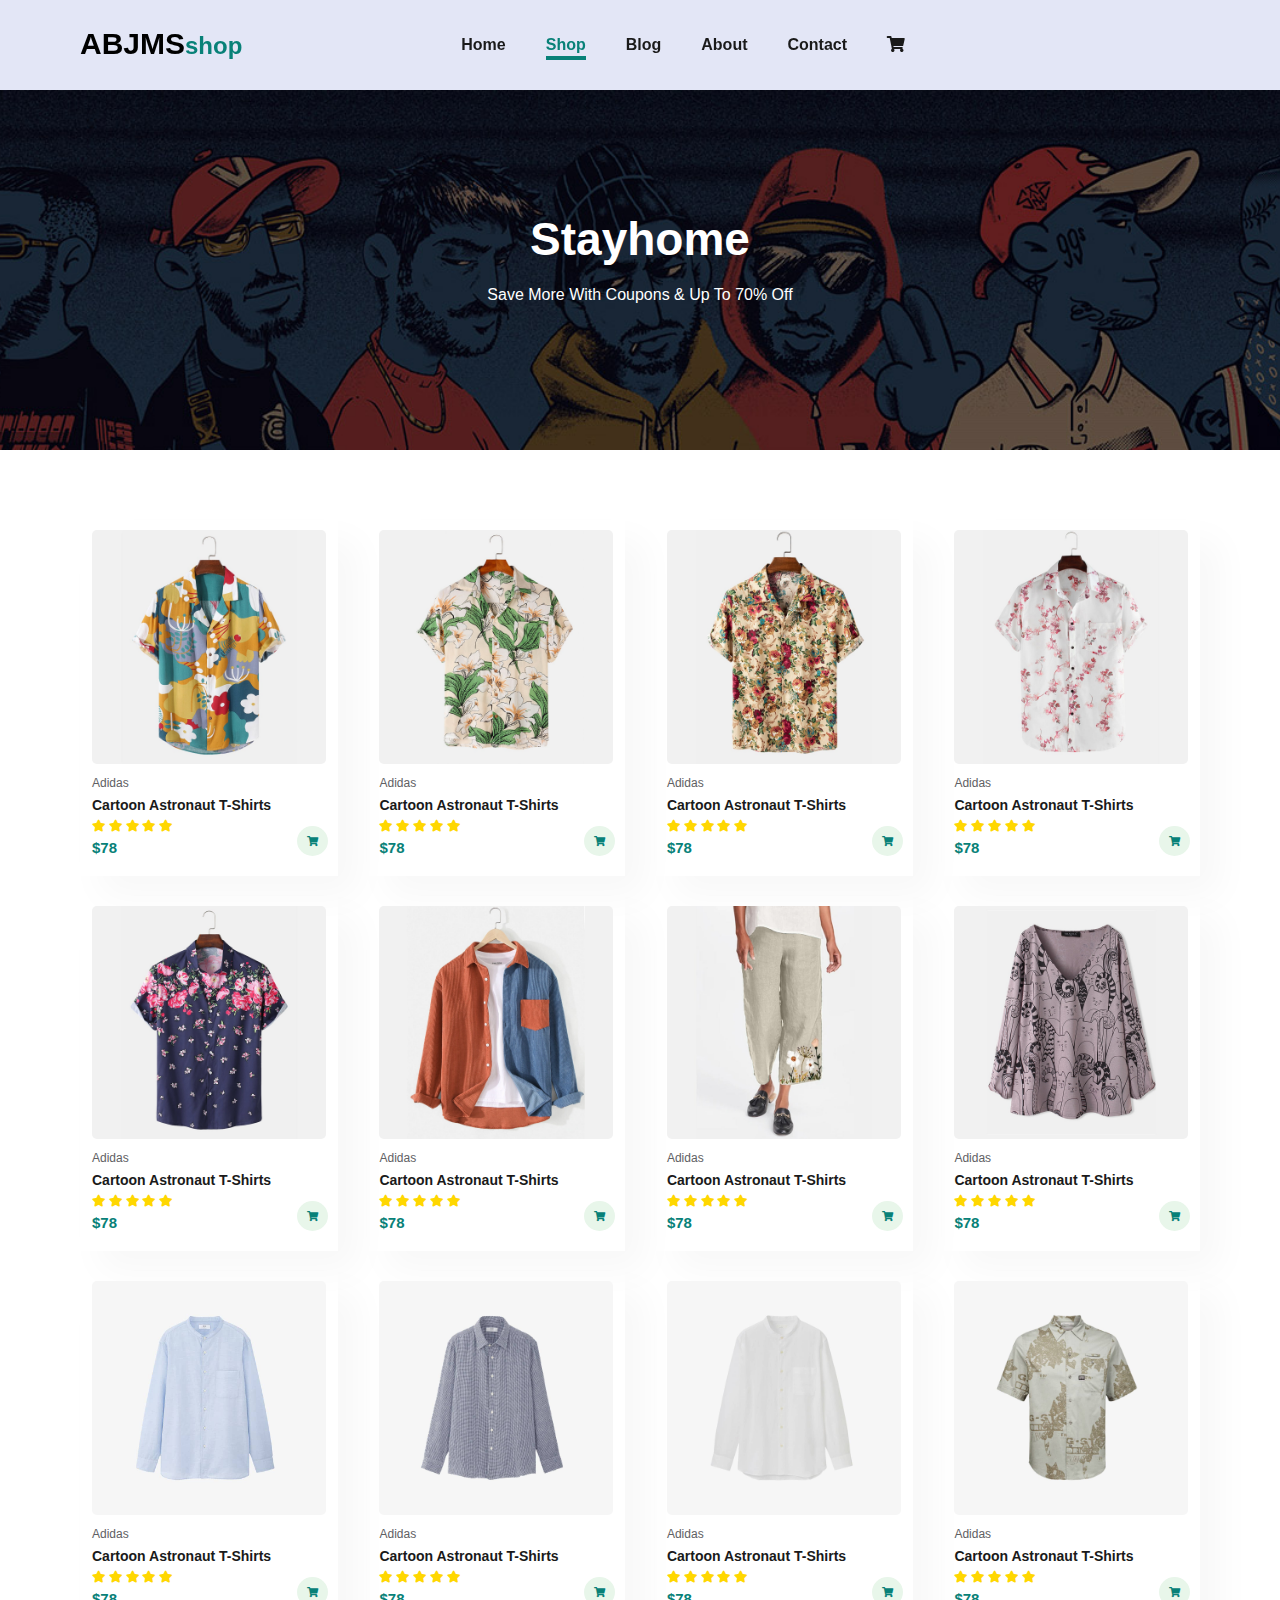
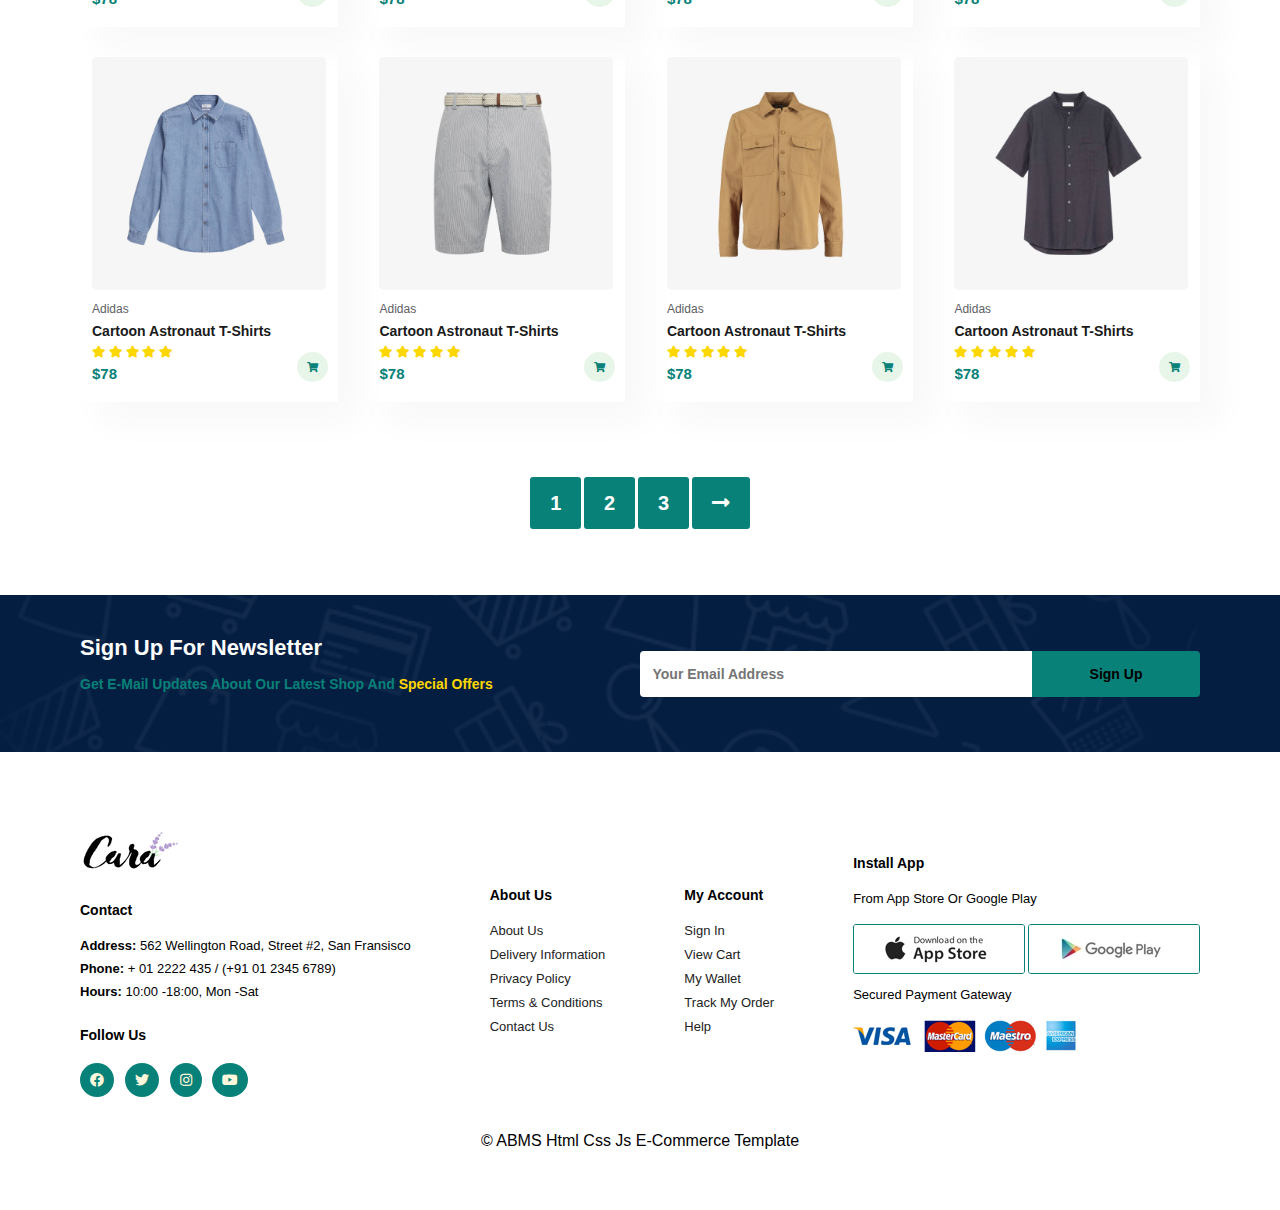
<file: shop.html>
<!DOCTYPE html>
<html lang="en">
  <head>
    <meta charset="UTF-8" />
    <meta http-equiv="X-UA-Compatible" content="IE=edge" />
    <meta name="viewport" content="width=device-width, initial-scale=1.0" />
    <link rel="stylesheet" href="./fontAwesome/webfonts/all.css" />
    <link rel="stylesheet" href="./style.css" />
    <title>ABJMSshop | Shop</title>
  </head>
  <body>
    <section class="" id="header">
      <h1 class="logo">ABJMS<span>shop</span></h1>
      <!-- <a href="#"><img src="./images/img/logo.png" /></a> -->
      <div class="nav-parent">
        <ul id="navbar">
          <li><a href="index.html">Home</a></li>
          <li><a class="active" href="shop.html">Shop</a></li>
          <li><a href="blog.html">Blog</a></li>
          <li><a href="about.html">About</a></li>
          <li><a href="contact.html">Contact</a></li>
          <li>
            <a href="cart.html" class="lg-cart"><i class="fas fa-shopping-cart"></i></a>
          </li>
        </ul>
      </div>
      <div class="burger-p">
        <a href="#"><i class="fas fa-shopping-cart"></i></a>
        <div class="burger">
          <div class="child-1"></div>
          <div class="child-2"></div>
          <div class="child-3"></div>
        </div>
      </div>
    </section>

    <section class="" id="page-header">
      <h2>Stayhome</h2>
      <p>Save more with coupons & up to 70% off</p>
    </section>

    <section id="product-1" class="section-p1">
      <div class="pro-container">
        <div class="pro" onclick="window.location.href='sproduct.html'">
          <img src="./images/img/products/f1.jpg" alt="" />
          <div class="des">
            <span>adidas</span>
            <h5>Cartoon Astronaut T-shirts</h5>
            <div class="start">
              <i class="fas fa-star"></i>
              <i class="fas fa-star"></i>
              <i class="fas fa-star"></i>
              <i class="fas fa-star"></i>
              <i class="fas fa-star"></i>
            </div>
            <h4>$78</h4>
          </div>
          <a href="#" class="fas fa-shopping-cart"></a>
        </div>
        <div class="pro">
          <img src="./images/img/products/f2.jpg" alt="" />
          <div class="des">
            <span>adidas</span>
            <h5>Cartoon Astronaut T-shirts</h5>
            <div class="start">
              <i class="fas fa-star"></i>
              <i class="fas fa-star"></i>
              <i class="fas fa-star"></i>
              <i class="fas fa-star"></i>
              <i class="fas fa-star"></i>
            </div>
            <h4>$78</h4>
          </div>
          <a href="#" class="fas fa-shopping-cart"></a>
        </div>
        <div class="pro">
          <img src="./images/img/products/f3.jpg" alt="" />
          <div class="des">
            <span>adidas</span>
            <h5>Cartoon Astronaut T-shirts</h5>
            <div class="start">
              <i class="fas fa-star"></i>
              <i class="fas fa-star"></i>
              <i class="fas fa-star"></i>
              <i class="fas fa-star"></i>
              <i class="fas fa-star"></i>
            </div>
            <h4>$78</h4>
          </div>
          <a href="#" class="fas fa-shopping-cart"></a>
        </div>
        <div class="pro">
          <img src="./images/img/products/f4.jpg" alt="" />
          <div class="des">
            <span>adidas</span>
            <h5>Cartoon Astronaut T-shirts</h5>
            <div class="start">
              <i class="fas fa-star"></i>
              <i class="fas fa-star"></i>
              <i class="fas fa-star"></i>
              <i class="fas fa-star"></i>
              <i class="fas fa-star"></i>
            </div>
            <h4>$78</h4>
          </div>
          <a href="#" class="fas fa-shopping-cart"></a>
        </div>
        <div class="pro">
          <img src="./images/img/products/f5.jpg" alt="" />
          <div class="des">
            <span>adidas</span>
            <h5>Cartoon Astronaut T-shirts</h5>
            <div class="start">
              <i class="fas fa-star"></i>
              <i class="fas fa-star"></i>
              <i class="fas fa-star"></i>
              <i class="fas fa-star"></i>
              <i class="fas fa-star"></i>
            </div>
            <h4>$78</h4>
          </div>
          <a href="#" class="fas fa-shopping-cart"></a>
        </div>
        <div class="pro">
          <img src="./images/img/products/f6.jpg" alt="" />
          <div class="des">
            <span>adidas</span>
            <h5>Cartoon Astronaut T-shirts</h5>
            <div class="start">
              <i class="fas fa-star"></i>
              <i class="fas fa-star"></i>
              <i class="fas fa-star"></i>
              <i class="fas fa-star"></i>
              <i class="fas fa-star"></i>
            </div>
            <h4>$78</h4>
          </div>
          <a href="#" class="fas fa-shopping-cart"></a>
        </div>
        <div class="pro">
          <img src="./images/img/products/f7.jpg" alt="" />
          <div class="des">
            <span>adidas</span>
            <h5>Cartoon Astronaut T-shirts</h5>
            <div class="start">
              <i class="fas fa-star"></i>
              <i class="fas fa-star"></i>
              <i class="fas fa-star"></i>
              <i class="fas fa-star"></i>
              <i class="fas fa-star"></i>
            </div>
            <h4>$78</h4>
          </div>
          <a href="#" class="fas fa-shopping-cart"></a>
        </div>
        <div class="pro">
          <img src="./images/img/products/f8.jpg" alt="" />
          <div class="des">
            <span>adidas</span>
            <h5>Cartoon Astronaut T-shirts</h5>
            <div class="start">
              <i class="fas fa-star"></i>
              <i class="fas fa-star"></i>
              <i class="fas fa-star"></i>
              <i class="fas fa-star"></i>
              <i class="fas fa-star"></i>
            </div>
            <h4>$78</h4>
          </div>
          <a href="#" class="fas fa-shopping-cart"></a>
        </div>

        <div class="pro">
          <img src="./images/img/products/n1.jpg" alt="" />
          <div class="des">
            <span>adidas</span>
            <h5>Cartoon Astronaut T-shirts</h5>
            <div class="start">
              <i class="fas fa-star"></i>
              <i class="fas fa-star"></i>
              <i class="fas fa-star"></i>
              <i class="fas fa-star"></i>
              <i class="fas fa-star"></i>
            </div>
            <h4>$78</h4>
          </div>
          <a href="#" class="fas fa-shopping-cart"></a>
        </div>
        <div class="pro">
          <img src="./images/img/products/n2.jpg" alt="" />
          <div class="des">
            <span>adidas</span>
            <h5>Cartoon Astronaut T-shirts</h5>
            <div class="start">
              <i class="fas fa-star"></i>
              <i class="fas fa-star"></i>
              <i class="fas fa-star"></i>
              <i class="fas fa-star"></i>
              <i class="fas fa-star"></i>
            </div>
            <h4>$78</h4>
          </div>
          <a href="#" class="fas fa-shopping-cart"></a>
        </div>
        <div class="pro">
          <img src="./images/img/products/n3.jpg" alt="" />
          <div class="des">
            <span>adidas</span>
            <h5>Cartoon Astronaut T-shirts</h5>
            <div class="start">
              <i class="fas fa-star"></i>
              <i class="fas fa-star"></i>
              <i class="fas fa-star"></i>
              <i class="fas fa-star"></i>
              <i class="fas fa-star"></i>
            </div>
            <h4>$78</h4>
          </div>
          <a href="#" class="fas fa-shopping-cart"></a>
        </div>
        <div class="pro">
          <img src="./images/img/products/n4.jpg" alt="" />
          <div class="des">
            <span>adidas</span>
            <h5>Cartoon Astronaut T-shirts</h5>
            <div class="start">
              <i class="fas fa-star"></i>
              <i class="fas fa-star"></i>
              <i class="fas fa-star"></i>
              <i class="fas fa-star"></i>
              <i class="fas fa-star"></i>
            </div>
            <h4>$78</h4>
          </div>
          <a href="#" class="fas fa-shopping-cart"></a>
        </div>
        <div class="pro">
          <img src="./images/img/products/n5.jpg" alt="" />
          <div class="des">
            <span>adidas</span>
            <h5>Cartoon Astronaut T-shirts</h5>
            <div class="start">
              <i class="fas fa-star"></i>
              <i class="fas fa-star"></i>
              <i class="fas fa-star"></i>
              <i class="fas fa-star"></i>
              <i class="fas fa-star"></i>
            </div>
            <h4>$78</h4>
          </div>
          <a href="#" class="fas fa-shopping-cart"></a>
        </div>
        <div class="pro">
          <img src="./images/img/products/n6.jpg" alt="" />
          <div class="des">
            <span>adidas</span>
            <h5>Cartoon Astronaut T-shirts</h5>
            <div class="start">
              <i class="fas fa-star"></i>
              <i class="fas fa-star"></i>
              <i class="fas fa-star"></i>
              <i class="fas fa-star"></i>
              <i class="fas fa-star"></i>
            </div>
            <h4>$78</h4>
          </div>
          <a href="#" class="fas fa-shopping-cart"></a>
        </div>
        <div class="pro">
          <img src="./images/img/products/n7.jpg" alt="" />
          <div class="des">
            <span>adidas</span>
            <h5>Cartoon Astronaut T-shirts</h5>
            <div class="start">
              <i class="fas fa-star"></i>
              <i class="fas fa-star"></i>
              <i class="fas fa-star"></i>
              <i class="fas fa-star"></i>
              <i class="fas fa-star"></i>
            </div>
            <h4>$78</h4>
          </div>
          <a href="#" class="fas fa-shopping-cart"></a>
        </div>
        <div class="pro">
          <img src="./images/img/products/n8.jpg" alt="" />
          <div class="des">
            <span>adidas</span>
            <h5>Cartoon Astronaut T-shirts</h5>
            <div class="start">
              <i class="fas fa-star"></i>
              <i class="fas fa-star"></i>
              <i class="fas fa-star"></i>
              <i class="fas fa-star"></i>
              <i class="fas fa-star"></i>
            </div>
            <h4>$78</h4>
          </div>
          <a href="#" class="fas fa-shopping-cart"></a>
        </div>
      </div>
    </section>

    <section id="pagination" class="section-p1">
      <a href="#">1</a>
      <a href="#">2</a>
      <a href="#">3</a>
      <a href="#"><i class="fas fa-long-arrow-alt-right"></i></a>
    </section>
    <section id="newsletter" class="section-p1 section-m1">
      <div class="newstext">
        <h4>Sign Up for newsletter</h4>
        <p>
          get e-mail updates about our latest shop and
          <span>special offers</span>
        </p>
      </div>
      <div class="form">
        <input type="text" placeholder="Your email address" />
        <button class="normal">Sign Up</button>
      </div>
    </section>

    <footer class="section-p1">
      <div class="container">
        <div class="col">
          <img src="./images/img/logo.png" class="logo" alt="" />

          <h4>Contact</h4>
          <p>
            <strong>Address:</strong> 562 Wellington Road, Street #2, San
            Fransisco
          </p>
          <p><strong>Phone:</strong> + 01 2222 435 / (+91 01 2345 6789)</p>
          <p><strong>hours:</strong> 10:00 -18:00, Mon -sat</p>
          <div class="follow">
            <h4>Follow us</h4>
            <div class="icon">
              <i class="fab fa-facebook"></i>
              <i class="fab fa-twitter"></i>
              <i class="fab fa-instagram"></i>
              <i class="fab fa-youtube"></i>
            </div>
          </div>
        </div>
        <div class="col">
          <h4>About us</h4>
          <a href="#">About Us</a>
          <a href="#">Delivery Information</a>
          <a href="#">Privacy Policy</a>
          <a href="#">Terms & Conditions</a>
          <a href="#">contact us</a>
        </div>
        <div class="col">
          <h4>My Account</h4>
          <a href="#">Sign in</a>
          <a href="#">view cart</a>
          <a href="#">My wallet</a>
          <a href="#">track my order</a>
          <a href="#">help</a>
        </div>
        <div class="col install">
          <h4>install app</h4>
          <p>from app store or google play</p>
          <div class="row">
            <a href="#"><img src="./images/img/pay/app.jpg" alt="" /></a>
            <a href="#"> <img src="./images/img/pay/play.jpg" alt="" /></a>
          </div>
          <p>secured payment gateway</p>
          <a href="#"> <img src="./images/img/pay/pay.png" alt="" /></a>
        </div>
      </div>

      <div class="copyright">
        <p>&copy; ABMS Html Css js E-commerce Template</p>
      </div>
    </footer>

    <script src="./script.js"></script>
  </body>
</html>
</file>
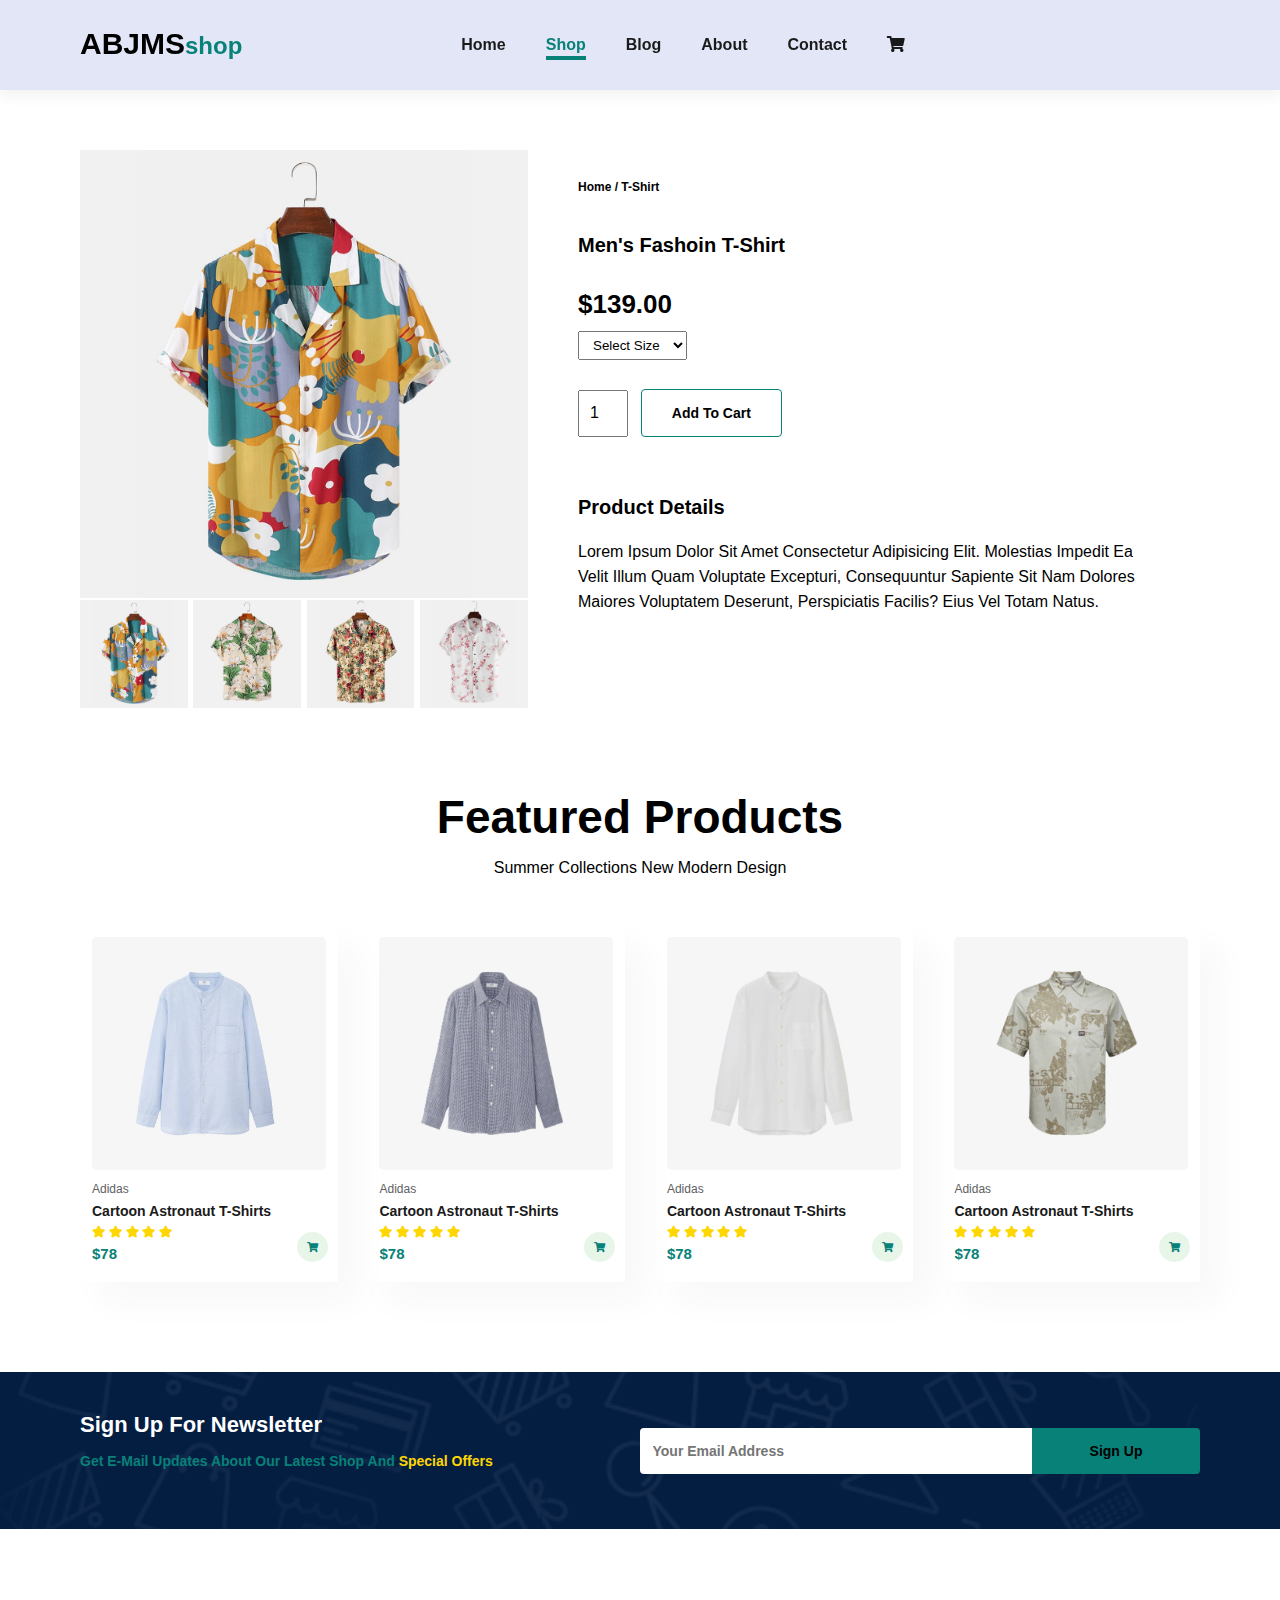
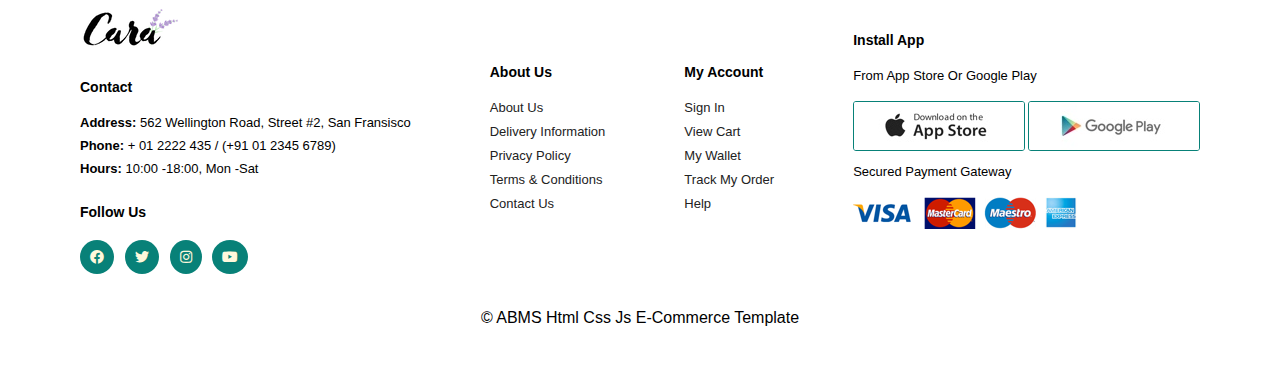
<file: sproduct.html>
<!DOCTYPE html>
<html lang="en">
  <head>
    <meta charset="UTF-8" />
    <meta http-equiv="X-UA-Compatible" content="IE=edge" />
    <meta name="viewport" content="width=device-width, initial-scale=1.0" />
    <link rel="stylesheet" href="./fontAwesome/webfonts/all.css" />
    <link rel="stylesheet" href="./style.css" />
    <title>E-Commerce</title>
  </head>
  <body>
    <section class="" id="header">
      <h1 class="logo">ABJMS<span>shop</span></h1>
      <!-- <a href="#"><img src="./images/img/logo.png" /></a> -->
      <div class="nav-parent">
        <ul id="navbar">
          <li><a href="index.html">Home</a></li>
          <li><a class="active" href="shop.html">Shop</a></li>
          <li><a href="blog.html">Blog</a></li>
          <li><a href="about.html">About</a></li>
          <li><a href="contact.html">Contact</a></li>
          <li>
            <a href="cart.html" class="lg-cart"
              ><i class="fas fa-shopping-cart"></i
            ></a>
          </li>
        </ul>
      </div>
      <div class="burger-p">
        <a href="#"><i class="fas fa-shopping-cart"></i></a>
        <div class="burger">
          <div class="child-1"></div>
          <div class="child-2"></div>
          <div class="child-3"></div>
        </div>
      </div>
    </section>

    <section class="section-p1" id="prodetails">
      <div class="single-pro-image">
        <img
          src="./images/img/products/f1.jpg"
          width="100%"
          id="mainImg"
          alt=""
        />
        <div class="small-img-group">
          <div class="small-img-col">
            <img
              src="./images/img/products/f1.jpg"
              class="small-img"
              width="100%"
              alt=""
            />
          </div>
          <div class="small-img-col">
            <img
              src="./images/img/products/f2.jpg"
              class="small-img"
              width="100%"
              alt=""
            />
          </div>
          <div class="small-img-col">
            <img
              src="./images/img/products/f3.jpg"
              class="small-img"
              width="100%"
              alt=""
            />
          </div>
          <div class="small-img-col">
            <img
              src="./images/img/products/f4.jpg"
              class="small-img"
              width="100%"
              alt=""
            />
          </div>
        </div>
      </div>
      <div class="single-pro-details">
        <h6>Home / T-Shirt</h6>
        <h4>Men's Fashoin T-Shirt</h4>
        <h2>$139.00</h2>
        <select>
          <option>Select size</option>
          <option>XL</option>
          <option>XXl</option>
          <option>Small</option>
          <option>Large</option>
        </select>
        <input type="number" value="1" />
        <button class="normal">Add To Cart</button>
        <h4>Product Details</h4>
        <span
          >Lorem ipsum dolor sit amet consectetur adipisicing elit. Molestias
          impedit ea velit illum quam voluptate excepturi, consequuntur sapiente
          sit nam dolores maiores voluptatem deserunt, perspiciatis facilis?
          Eius vel totam natus.</span
        >
      </div>
    </section>
    <section id="product-1" class="section-p1">
      <h2>Featured Products</h2>
      <p>Summer Collections New Modern Design</p>
      <div class="pro-container">
        <div class="pro">
          <img src="./images/img/products/n1.jpg" alt="" />
          <div class="des">
            <span>adidas</span>
            <h5>Cartoon Astronaut T-shirts</h5>
            <div class="start">
              <i class="fas fa-star"></i>
              <i class="fas fa-star"></i>
              <i class="fas fa-star"></i>
              <i class="fas fa-star"></i>
              <i class="fas fa-star"></i>
            </div>
            <h4>$78</h4>
          </div>
          <a href="#" class="fas fa-shopping-cart"></a>
        </div>
        <div class="pro">
          <img src="./images/img/products/n2.jpg" alt="" />
          <div class="des">
            <span>adidas</span>
            <h5>Cartoon Astronaut T-shirts</h5>
            <div class="start">
              <i class="fas fa-star"></i>
              <i class="fas fa-star"></i>
              <i class="fas fa-star"></i>
              <i class="fas fa-star"></i>
              <i class="fas fa-star"></i>
            </div>
            <h4>$78</h4>
          </div>
          <a href="#" class="fas fa-shopping-cart"></a>
        </div>
        <div class="pro">
          <img src="./images/img/products/n3.jpg" alt="" />
          <div class="des">
            <span>adidas</span>
            <h5>Cartoon Astronaut T-shirts</h5>
            <div class="start">
              <i class="fas fa-star"></i>
              <i class="fas fa-star"></i>
              <i class="fas fa-star"></i>
              <i class="fas fa-star"></i>
              <i class="fas fa-star"></i>
            </div>
            <h4>$78</h4>
          </div>
          <a href="#" class="fas fa-shopping-cart"></a>
        </div>
        <div class="pro">
          <img src="./images/img/products/n4.jpg" alt="" />
          <div class="des">
            <span>adidas</span>
            <h5>Cartoon Astronaut T-shirts</h5>
            <div class="start">
              <i class="fas fa-star"></i>
              <i class="fas fa-star"></i>
              <i class="fas fa-star"></i>
              <i class="fas fa-star"></i>
              <i class="fas fa-star"></i>
            </div>
            <h4>$78</h4>
          </div>
          <a href="#" class="fas fa-shopping-cart"></a>
        </div>
      </div>
    </section>

    <section id="newsletter" class="section-p1 section-m1">
      <div class="newstext">
        <h4>Sign Up for newsletter</h4>
        <p>
          get e-mail updates about our latest shop and
          <span>special offers</span>
        </p>
      </div>
      <div class="form">
        <input type="text" placeholder="Your email address" />
        <button class="normal">Sign Up</button>
      </div>
    </section>

    <footer class="section-p1">
      <div class="container">
        <div class="col">
          <img src="./images/img/logo.png" class="logo" alt="" />

          <h4>Contact</h4>
          <p>
            <strong>Address:</strong> 562 Wellington Road, Street #2, San
            Fransisco
          </p>
          <p><strong>Phone:</strong> + 01 2222 435 / (+91 01 2345 6789)</p>
          <p><strong>hours:</strong> 10:00 -18:00, Mon -sat</p>
          <div class="follow">
            <h4>Follow us</h4>
            <div class="icon">
              <i class="fab fa-facebook"></i>
              <i class="fab fa-twitter"></i>
              <i class="fab fa-instagram"></i>
              <i class="fab fa-youtube"></i>
            </div>
          </div>
        </div>
        <div class="col">
          <h4>About us</h4>
          <a href="#">About Us</a>
          <a href="#">Delivery Information</a>
          <a href="#">Privacy Policy</a>
          <a href="#">Terms & Conditions</a>
          <a href="#">contact us</a>
        </div>
        <div class="col">
          <h4>My Account</h4>
          <a href="#">Sign in</a>
          <a href="#">view cart</a>
          <a href="#">My wallet</a>
          <a href="#">track my order</a>
          <a href="#">help</a>
        </div>
        <div class="col install">
          <h4>install app</h4>
          <p>from app store or google play</p>
          <div class="row">
            <a href="#"><img src="./images/img/pay/app.jpg" alt="" /></a>
            <a href="#"> <img src="./images/img/pay/play.jpg" alt="" /></a>
          </div>
          <p>secured payment gateway</p>
          <a href="#"> <img src="./images/img/pay/pay.png" alt="" /></a>
        </div>
      </div>

      <div class="copyright">
        <p>&copy; ABMS Html Css js E-commerce Template</p>
      </div>
    </footer>

    <script>
      var mainImg = document.getElementById("mainImg");
      var smallImg = document.getElementsByClassName("small-img");

      smallImg[0].onclick = function () {
        mainImg.src = smallImg[0].src;
      };
      smallImg[1].onclick = function () {
        mainImg.src = smallImg[1].src;
      };
      smallImg[2].onclick = function () {
        mainImg.src = smallImg[2].src;
      };
      smallImg[3].onclick = function () {
        mainImg.src = smallImg[3].src;
      };
    </script>

    <script src="./script.js"></script>
  </body>
</html>
</file>
<file: style.css>
* {
  margin: 0px;
  padding: 0;
  box-sizing: border-box;
  text-decoration: none;
  list-style: none;
  text-transform: capitalize;
  font-family: 'Cabin', sans-serif;
}
html {
  font-size: 62.5%;
  font-family: "Gill Sans", "Gill Sans MT", Calibri, "Trebuchet MS", sans-serif;
}
h1 {
  font-size: 5rem;
  line-height: 6.4rem;
}
h2 {
  font-size: 4.6rem;
  line-height: 5.4rem;
}
h4 {
  font-size: 2rem;
}
h6 {
  font-weight: 700;
  font-size: 1.2rem;
}
p {
  font-size: 1.6rem;
  margin: 1.5rem 0 2rem 0;
}
.section-p1 {
  padding: 4rem 8rem;
}
.section-m1 {
  margin: 4rem 0;
}
button.normal {
  font-size: 14px;
  font-weight: 600;
  padding: 15px 30px; 
  color: black;
  background: #fff;
  border-radius: 4px;
  cursor: pointer;
  border: none;
  outline: none;
  transition: all 0.23s ease;
}
button.normal:hover {
  background-color: #088178;
  color: white;
}
button.white {
  font-size: 13px;
  font-weight: 600;
  padding: 11px 18px;
  color: black;
  background: transparent;
  border-radius: 4px;
  cursor: pointer;
  outline: none;
  transition: all 0.23s ease;
  border: 1px solid #fff;
}
body {
  width: 100vw;
}
/* ! Header Start */
/* */
#header {
  width: 100%;
  height: 10vh;
  display: flex;
  align-items: center;
  justify-content: space-between;
  padding: 2rem 8rem;
  background-color: #e3e6f6;
  box-shadow: 0 5px 15px rgba(0, 0, 0, 0.06);
  z-index: 999;
  position: sticky;
  top: 0;
  left: 0;
}
#header .logo{
 font-size: 3rem;
 font-family: 'Franklin Gothic Medium', 'Arial Narrow', Arial, sans-serif;
}
#header .logo span{
  color: #088178;
  font-size: 2.4rem;
}
#navbar {
  display: flex;
  align-items: center;
  justify-content: center;
}
#navbar li {
  padding: 0 2rem;
}
#navbar li a {
  font-size: 1.6rem;
  font-weight: 600;
  color: #1a1a1a;
  transition: 0.23s ease;
  position: relative;
  transition: all 0.23s;
}
#navbar li a:hover,
#navbar li a.active {
  color: #088178;
}
#navbar li a::after,
#navbar li a.active::after {
  content: "";
  width: 0%;
  height: 4px;
  background: #088178;
  position: absolute;
  top: 2rem;
  right: 0;
  transition: all 0.23s;
}
#navbar li a.active::after,
#navbar li a:hover::after {
  width: 100%;
}
#header .cart {
  font-size: 1.6rem;
}
.burger-p {
  display: flex;
  align-items: center;
  visibility: hidden;
}
.burger-p a {
  margin-right: 2.5rem;
  font-size: 1.6rem;
  transition: all 0.23s ease;
  cursor: pointer;
}
.burger-p a:hover {
  color: #088178;
}
.burger {
  display: flex;
  align-items: center;
  flex-direction: column;
  justify-content: center;
  cursor: pointer;
  transition: all 0.23s;
  cursor: pointer;
}
.burger div {
  height: 0.4rem;
  width: 2.7rem;
  margin: 0.3rem;
  background: #041e42;
  position: relative;
  transition: all 0.23s;
}
.burger-active .child-1 {
  position: absolute;
  transform: rotate(130deg);
}
.burger-active .child-2 {
  transform: rotate(-130deg);
}
.burger-active .child-3 {
  display: none;
}
/* ! Home page */
#hero {
  background-image: url("./images/img/hero4.png");
  width: 100%;
  height: 90vh;
  object-fit: cover;
  background-position: top 20% right 0;
  background-size: cover;
  padding: 0 8rem;
  display: flex;
  align-items: flex-start;
  justify-content: center;
  flex-direction: column;
}
#hero h4 {
  padding-bottom: 1.5rem;
}
#hero h1 {
  color: #088178;
}
#hero button {
  border: none;
  background-color: transparent;
  background-image: url("./images/img/button.png");
  color: #088178;
  padding: 1.4rem 8rem 1.4rem 6.5rem;
  outline: none;
  font-weight: bold;
  cursor: pointer;
  font-size: 1.7rem;
  background-repeat: no-repeat;
}
/* ! Feature Section */
#feature {
  display: flex;
  align-items: center;
  justify-content: space-between;
  flex-wrap: wrap;
  width: 100%;
}
#feature .fe-box {
  width: 180px;
  text-align: center;
  padding: 2.5rem 1.5rem;
  box-shadow: 2rem 2rem 3.4rem rgba(0, 0, 0, 0.03);
  margin: 1.5rem 0;
  transition: 0.23s;
}
#feature .fe-box img {
  width: 100%;
  margin-bottom: 1rem;
}
#feature .fe-box:hover {
  box-shadow: 1rem 1rem 5.4rem rgba(70, 62, 221, 0.1);
}
#feature .fe-box h6 {
  padding: 9px 8px 6px 8px;
  line-height: 1;
  border-radius: 4px;
  color: #088178;
  background-color: #fddde4;
  display: inline-block;
}
#feature .fe-box:nth-child(2) h6 {
  background-color: #cdebbc;
}
#feature .fe-box:nth-child(3) h6 {
  background-color: #d1e8f2;
}
#feature .fe-box:nth-child(4) h6 {
  background-color: #cdd4f8;
}
#feature .fe-box:nth-child(5) h6 {
  background-color: #f6dbf6;
}
#feature .fe-box:nth-child(6) h6 {
  background-color: #fff2e5;
}
#product-1 {
  text-align: center;
}
#product-1 .pro-container {
  display: flex;
  align-items: center;
  justify-content: space-between;
  flex-wrap: wrap;
  padding-top: 20px;
}
#product-1 .pro {
  width: 23%;
  min-width: 250px;
  padding: 10px 12px;
  cursor: pointer;
  box-shadow: 2rem 2rem 3.4rem rgba(0, 0, 0, 0.03);
  transition: all 0.23s ease;
  position: relative;
  margin: 1rem 0;
}
#product-1 .pro:hover {
  box-shadow: 1rem 1rem 5.4rem rgba(70, 62, 221, 0.1);
}
#product-1 .pro img {
  width: 100%;
  border-radius: 5px;
}
#product-1 .pro .des {
  text-align: start;
  padding: 10px 0;
}
#product-1 .pro .des span {
  color: #606063;
  font-size: 12px;
}
#product-1 .pro .des h5 {
  margin-top: 7px;
  margin-bottom: 7px;
  color: #1a1a1a;
  font-size: 14px;
}
#product-1 .pro .des i {
  font-size: 12px;
  color: gold;
}
#product-1 .pro .des h4 {
  margin-top: 7px;
  font-size: 15px;
  font-weight: 700;
  color: #088178;
}
#product-1 .pro-container .pro a {
  padding: 1rem;
  border-radius: 50%;
  background-color: #e8f6ea;
  color: #088178;
  position: absolute;
  bottom: 20px;
  right: 10px;
}
#banner {
  display: flex;
  align-items: center;
  justify-content: center;
  text-align: center;
  flex-direction: column;
  background-image: url("./images/img/banner/b2.jpg");
  background-position: center;
  background-size: cover;
  object-fit: cover;
  background-repeat: no-repeat;
  width: 100%;
  height: 40vh;
}
#banner h4 {
  color: #fff;
  font-size: 1.6rem;
}
#banner h2 {
  color: #fff;
  font-size: 3rem;
  padding: 1rem 0;
}
#banner h2 span {
  color: #088178;
}
#sm-banner {
  display: flex;
  align-items: center;
  justify-content: space-evenly;
  flex-wrap: wrap;
}
#sm-banner .banner-box {
  display: flex;
  align-items: flex-start;
  justify-content: center;
  flex-direction: column;
  background-image: url("./images/img/banner/b17.jpg");
  background-position: center;
  background-size: cover;
  object-fit: cover;
  background-repeat: no-repeat;
  width: 631px;
  height: 50vh;
  margin: 1rem 0;
  padding: 3rem;
}
#sm-banner h4 {
  color: #fff;
  font-size: 2rem;
  font-weight: 300;
}
#sm-banner h2 {
  color: #fff;
  font-size: 2.8rem;
  font-weight: 800;
}
#sm-banner span {
  color: #fff;
  font-size: 1.4rem;
  font-weight: 500;
  padding-bottom: 15px;
}
#sm-banner .banner-box:hover button {
  color: white;
  background-color: #088178;
  border: none;
}
#sm-banner .banner-box2 {
  background-image: url("./images/img/banner/b10.jpg");
}
#banner3 {
  display: flex;
  justify-content: space-evenly;
  flex-wrap: wrap;
  padding: 0 8rem;
}
#banner3 .banner-box {
  display: flex;
  align-items: flex-start;
  justify-content: center;
  flex-direction: column;
  background-image: url("./images/img/banner/b7.jpg");
  background-position: center;
  background-size: cover;
  object-fit: cover;
  background-repeat: no-repeat;
  min-width: 30%;
  height: 30vh;
  height: 50vh;
  margin: 1rem 0;
  padding: 2rem;
  margin-bottom: 2rem;
}
#banner3 .banner-box h2 {
  color: #fff;
  font-weight: 900;
  font-size: 2.2rem;
}
#banner3 .banner-box h3 {
  font-size: 1.5rem;
  font-weight: 800;
  color: #fff;
}
#banner3 .banner-box2 {
  background-image: url("./images/img/banner/b4.jpg");
}
#banner3 .banner-box3 {
  background-image: url("./images/img/banner/b18.jpg");
}
#newsletter {
  display: flex;
  align-items: center;
  justify-content: space-between;
  flex-wrap: wrap;
  background-image: url("./images/img/banner/b14.png");
  background-repeat: no-repeat;
  background-color: #041e42;
  background-repeat: no-repeat;
  background-position: center;
  background-size: cover;
  object-fit: cover;
  width: 100%;
}
#newsletter .newstext {
  width: 50%;
}
#newsletter h4 {
  font-size: 2.2rem;
  font-weight: 700;
  color: #fff;
}
#newsletter p {
  font-size: 1.4rem;
  font-weight: 600;
  color: #088178;
}
#newsletter p span {
  color: gold;
}
#newsletter .form {
  display: flex;
  width: 50%;
}
#newsletter input {
  padding: 1.25rem;
  font-size: 1.4rem;
  border: none;
  font-weight: bold;
  outline: none;
  border-radius: 4px 0 0 4px;
  width: 70%;
  padding-top: 1.5rem;
  padding-bottom: 1.5rem;
}
#newsletter .form button {
  padding: 1.25rem;
  padding-top: 1.5rem;
  padding-bottom: 1.5rem;

  border-radius: 0 4px 4px 0;
  background-color: #088178;
  text-align: center;
  width: 30%;
}
footer {
  width: 100%;
}
footer .container {
  display: flex;
  align-items: center;
  justify-content: space-between;
  flex-wrap: wrap;
}
footer .container .col .logo {
  margin-bottom: 3rem;
}
footer .container .col h4 {
  font-size: 1.4rem;
  margin-bottom: 2rem;
}
footer .container .col p {
  font-size: 1.3rem;
  margin: 0 0 8px 0;
}
footer .container .col a {
  font-size: 1.3rem;
  color: #222;
  cursor: pointer;
  margin-bottom: 0.9rem;
}
footer .container .col {
  display: flex;
  align-items: flex-start;
  flex-direction: column;
  margin-bottom: 2rem;
}
footer .container .col .follow h4 {
  margin: 2rem 0;
}
footer .container .col .follow i {
  font-size: 1.4rem;
  margin-right: 0.8rem;
  cursor: pointer;
  padding: 1rem;
  background-color: #088178;
  border-radius: 50%;
  color: cornsilk;
}
footer .container .install .row img {
  border: 1px solid #088178;
  border-radius: 3px;
  margin-bottom: 1rem;
}
footer .container .install img {
  margin: 1rem 0;
}
footer .copyright {
  text-align: center;
  width: 100%;
}
/* ! shop page */
#page-header {
  width: 100%;
  background-image: url(./images/img/banner/b1.jpg);
  height: 40vh;
  display: flex;
  align-items: center;
  color: #fff;
  flex-direction: column;
  justify-content: center;
  padding: 1.4rem;
}
#pagination {
  text-align: center;
}
#pagination a {
  font-size: 2rem;
  background-color: #088178;
  padding: 15px 20px;
  color: #fff;
  font-weight: 600;
  border-radius: 3px;
}
/* ! single prodcut  */

#prodetails .single-pro-image {
  width: 40%;
  margin-right: 50px;
}
#prodetails .small-img-group {
  display: flex;
  justify-content: space-between;
}
#prodetails .small-img-group .small-img-col {
  flex-basis: 24%;
  cursor: pointer;
}
#prodetails {
  display: flex;
  margin-top: 2rem;
}
#prodetails .single-pro-details {
  width: 50%;
  padding-top: 3rem;
}
#prodetails .single-pro-details h4 {
  padding: 4rem 0 2rem 0;
}
#prodetails .single-pro-details h2 {
  font-size: 2.6rem;
}
#prodetails .single-pro-details select {
  display: block;
  padding: 5px 10px;
  margin-bottom: 10px;
}
#prodetails .single-pro-details input {
  width: 50px;
  height: 47px;
  padding-left: 10px;
  font-size: 1.6rem;
  margin-right: 10px;
}
#prodetails .single-pro-details button {
  margin: 1.9rem 0;
  border: 1px solid #088178;
}
#prodetails .single-pro-details span {
  line-height: 2.5rem;
  font-size: 1.6rem;
}
/* ! blog page */
#page-header,
.blog-header {
  background-image: url("./images/img/banner/b19.jpg");
  text-align: center;
  line-height: 1.7;
}
#blog {
  padding: 150px 150px 0 150px;
}
#blog .blog-box {
  display: flex;
  align-items: center;
  width: 100%;
  margin-bottom: 1rem;
}
#blog .blog-box .blog-img {
  width: 50%;
  margin-right: 4rem;
  height: 400px;
}
#blog img {
  width: 100%;
  height: 100%;
  object-fit: cover;
}
#blog .blog-details {
  width: 50%;
}
#blog .blog-details a {
  color: #000;
  font-size: 1.5rem;
  font-weight: bold;
  cursor: pointer;
  transition: all 0.23s;
}
#blog .blog-details a:hover {
  color: #088178;
}
/* ! About page */
#page-header,
.about-header {
  background-image: url("./images/img/banner/b1.jpg");
  background-repeat: no-repeat;
  width: 100%;
  object-fit: cover;
  background-position: center;
  background-size: cover;
}
#about-head {
  display: flex;
  align-items: center;
}
#about-head div {
  padding-left: 4rem;
  width: 50%;
}
#about-head img {
  width: 50%;
  height: auto;
}
#about-app {
  text-align: center;
}
#about-app h1 {
  margin: 3rem 0;
}
#about-app .video {
  width: 70%;
  height: 100%;
  margin-top: 3rem;
  margin: auto;
}
#about-app .video video {
  width: 100%;
  height: 100%;
  border-radius: 20px;
}
/* ! contact page */
#contact-details {
  display: flex;
  align-items: center;
  justify-content: space-between;
}
#contact-details .details {
  width: 40%;
}
#contact-details .details span {
  font-size: 12px;
}
#contact-details .details h2 {
  font-size: 2.6rem;
  line-height: 35px;
  padding: 20px 0;
}
#contact-details .details h3 {
  font-size: 1.6rem;
  padding-bottom: 15px;
  margin-bottom: 15px;
}
#contact-details .details li i {
  font-size: 12px;
  cursor: pointer;
}
#contact-details .details li p {
  font-size: 14px;
}
#contact-details .map {
  width: 55%;
  height: 400px;
  cursor: pointer;
}
#contact-details .map iframe {
  width: 100%;
  height: 100%;
}
#form-details {
  display: flex;
  align-items: center;
  justify-content: space-between;
  margin: 30px;
  padding: 70px;
  border: 1px solid #e1e1e1;
}
#form-details form {
  width: 65%;
  display: flex;
  flex-direction: column;
  align-items: flex-start;
}
#form-details form span {
  font-size: 12px;
}
#form-details form h2 {
  font-size: 26px;
  line-height: 35px;
  padding: 20px 0;
}
#form-details form input,
#form-details form textarea {
  width: 100%;
  padding: 12px 15px;
  outline: none;
  margin-bottom: 20px;
  border: 1px solid #e1e1e1;
}
#form-details form button {
  border: 1px solid #088178;
  background-color: #088178;
}

#form-details .people div img {
  width: 65px;
  height: 65px;
  object-fit: cover;
  margin-right: 15px;
  cursor: pointer;
}
#form-details .people div p {
  margin: 0;
  font-size: 13px;
  line-height: 25px;
}
#form-details .people div p span {
  display: block;
  font-size: 16px;
  font-weight: 600;
  color: black;
}
#form-details .people div {
  padding-bottom: 25px;
  display: flex;
  align-items: flex-start;
}
/* ! cart page styling */
#cart {
  overflow: auto;
}
#cart table {
  width: 100%;
  border-collapse: collapse;
  table-layout: fixed;
  white-space: nowrap;
}
#cart table img {
  width: 70px;
}
#cart table td:nth-child(1) {
  width: 100px;
  text-align: center;
}
#cart table td:nth-child(2) {
  width: 150px;
  text-align: center;
}
#cart table td:nth-child(3) {
  width: 250px;
  text-align: center;
}
#cart table td:nth-child(4),
#cart table td:nth-child(5),
#cart table td:nth-child(6) {
  width: 150px;
  text-align: center;
}
#cart table td:nth-child(5) input {
  width: 70px;
  padding-inline-end: 10px 5px 10px 15px;
}
#cart table thead {
  border: 1px solid #e2e9e1;
  border-left: none;
  border-right: none;
}
#cart table thead td {
  font-size: 1.7rem;
  font-weight: 700;
  text-transform: uppercase;
  padding: 18px 0;
}
#cart table tbody tr td {
  padding-top: 15px;
}
#cart table tbody td {
  font-size: 15px;
}
#cart-add {
  display: flex;
  flex-wrap: wrap;
  justify-content: space-between;
}
#coupon {
  width: 50%;
  margin-bottom: 3rem;
}
#coupon h3,
#subtotal h3 {
  padding-bottom: 1.5rem;
  font-size: 2rem;
}
#coupon input {
  padding: 1rem 2rem;
  outline: none;
  width: 60%;
  margin-right: 1rem;
  border: 1px solid #e2e9e1;
}
#coupon button {
  background: #088178;
  color: white;
  padding: 12px 20px;
}
#subtotal {
  width: 50%;
  margin-bottom: 3rem;
  border: 1px solid #e2e9e1;
  padding: 3rem;
}
#subtotal table {
  border-collapse: collapse;
  width: 100%;
  margin-bottom: 2rem;
}
#subtotal table td {
  width: 50%;
  border: 1px solid #e2e9e1;
  padding: 1rem;
  font-size: 16px;
}
#subtotal button {
  border: 1px solid #d1e8f2;
}
/* ! Media for responsiveness */
@media (max-width: 900px) {
  #navbar {
    display: flex;
    flex-direction: column;
    align-items: flex-start;
    justify-content: flex-start;
    position: fixed;
    top: 0;
    right: -300px;
    height: 100vh;
    width: 300px;
    background: #e3e6f6;
    box-shadow: 0 4rem 6rem rgba(0, 0, 0, 0.1);
    padding: 8rem 0 0 10px;
    transition: all 0.23s linear;
  }
  #navbar li {
    margin-bottom: 25px;
  }
  .burger-p {
    visibility: visible;
  }
  .lg-cart {
    visibility: hidden;
  }
  #hero {
    height: 70vh;
    padding: 0 8rem;
    background-position: top 30% right 30%;
  }
  #feature .fe-box {
    width: 30%;
  }
  #product-1 .pro-container {
    justify-content: center;
  }
  #banner {
    height: 30vh;
    padding: 1.5rem 0;
  }
  #sm-banner .banner-box {
    min-width: 100%;
    height: 30vh;
  }
  #banner3 .banner-box {
    min-width: 100%;
    object-fit: cover;
    height: 30vh;
  }
  #newsletter .form {
    width: 70%;
  }
  /* ! blog media */
  #blog .blog-box {
    flex-direction: column;
    width: 100%;
    align-items: center;
    justify-content: center;
  }
  #blog {
    padding: 100px 20px 0 20px;
  }
  #blog .blog-box .blog-img {
    width: 100%;
    margin-right: 0px;
    margin-bottom: 3rem 0;
    margin: 2rem 0;
  }
  #blog .blog-details {
    width: 100%;
  }
  /* ! contact media */
  #form-details {
    padding: 40px;
  }
  #form-details .form {
    width: 50%;
  }
  /* ! cart media  */
  #cart-add {
    flex-direction: column;
  }
  #coupon {
    width: 100%;
  }
  #subtotal {
    width: 100%;
    padding: 20px;
  }
}

#navbar.active {
  right: 0;
}
@media (max-width: 500px) {
  #header {
    padding: 10px 30px;
  }
  #hero {
    padding: 0 20px;
    background-position: 55%;
  }
  h2 {
    font-size: 32px;
  }
  h1 {
    font-size: 38px;
  }
  #feature {
    justify-content: center;
  }
  .section-p1 {
    padding: 0 20px;
  }
  #feature .fe-box {
    margin: 0 0 15px 0;
    width: 155px;
  }
  #product-1 .pro {
    width: 100%;
  }
  #banner {
    height: 40vh;
  }
  #newsletter {
    padding: 4rem 2rem;
  }
  #newsletter .form {
    width: 100%;
  }
  #banner3 {
    padding: 0 2rem;
  }
  #banner3 .banner-box {
    width: 100%;
  }

  /* ! single prodcut  media*/
  #prodetails {
    display: flex;
    flex-direction: column;
  }
  #prodetails .single-pro-image {
    width: 100%;
    margin-right: 0px;
  }
  #prodetails .single-pro-details {
    width: 100%;
  }
}
@media (max-width: 700px) {
  #prodetails {
    display: flex;
    flex-direction: column;
  }
  #prodetails .single-pro-image {
    width: 100%;
    margin-right: 0px;
  }
  #prodetails .single-pro-details {
    width: 100%;
  }
  /* ! about page media */
  #about-head {
    flex-direction: column;
  }
  #about-head div {
    text-align: start;
    align-self: flex-start;
    width: 100%;
  }
  #about-head img {
    width: 100%;
    margin: 2rem 0;
  }
  #about-head .video {
    width: 100%;
  }
  /* ! contact media */
  #contact-details {
    flex-direction: column;
    margin-top: 20px;
  }
  #contact-details .details {
    width: 100%;
    margin-bottom: 3rem;
  }
  #contact-details .map {
    width: 100%;
  }
  #form-details {
    margin: 10px;
    padding: 30px 10px;
    flex-wrap: wrap;
  }
  #form-details input,
  textarea {
    font-weight: bold;
    text-transform: lowercase;
  }
  #form-details form {
    width: 100%;
    margin-bottom: 10px;
  }
  #form-details .people {
    margin-top: 30px;
  }
}
</file>
